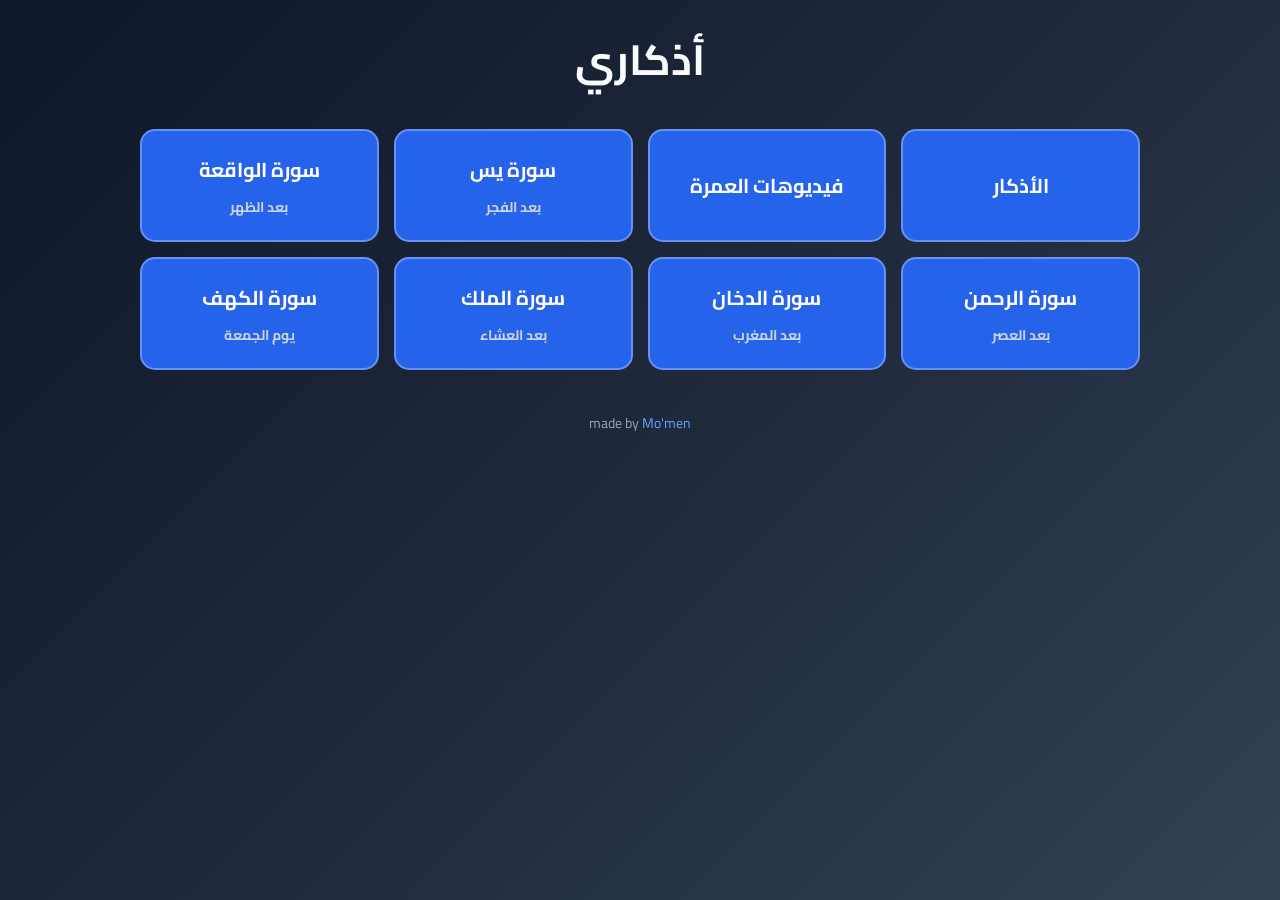
<file: index.html>
<!DOCTYPE html>
<html lang="ar">
<head>
    <meta charset="UTF-8">
    <meta name="viewport" content="width=device-width, initial-scale=1.0">
    <title>أذكاري</title>
    <style>
        @import url('https://fonts.googleapis.com/css2?family=Cairo:wght@200..1000&display=swap');

        *{
            margin: 0;
            padding: 0;
            box-sizing: border-box;
            font-family: "Cairo", sans-serif;
        }

        body{
            min-height: 100vh;
            background: linear-gradient(135deg,#0f172a,#1e293b,#334155);
            color: white;
            padding: 20px;
            direction: rtl;
        }

        h1{
            text-align: center;
            margin-bottom: 30px;
            font-size: 42px;
            font-weight: bold;
            color: #f8fafc;
        }

        /* ===== BUTTONS ===== */
        .btns{
            display: flex;
            flex-wrap: wrap;
            gap: 15px;
            justify-content: center;
            margin: 0 auto;
            max-width: 1000px;
        }

        .btn{
            background: #2563eb;
            border: 2px solid rgba(255,255,255,0.3);
            padding: 20px 30px;
            border-radius: 15px;
            color: white;
            font-size: 20px;
            font-weight: bold;
            cursor: pointer;
            transition: 0.3s;
            flex: 1 1 200px; /* كل زر نفس الحجم */
            text-align: center;
        }

        .btn:hover{
            transform: translateY(-4px);
            background: #1e40af;
        }

        .btn span{
            display: block;
            font-size: 14px;
            color: #cbd5e1;
            margin-top: 6px;
        }

        footer{
            text-align: center;
            margin-top: 40px;
            font-size: 14px;
            color: #94a3b8;
        }

        footer a{
            color: #60a5fa;
            text-decoration: none;
        }

        footer a:hover{
            text-decoration: underline;
        }

        /* ===== RESPONSIVE ===== */
        @media(max-width:768px){
            .btns{
                flex-direction: column; /* يخليهم تحت بعض */
                align-items: stretch;
            }

            .btn{
                flex: 1 1 auto;
                width: 100%;
                font-size: 22px;
                padding: 25px;
            }
        }
    </style>
</head>
<body>
    <h1>أذكاري</h1>
    <section>
        <div class="btns">
            <button class="btn" id="azkar">الأذكار</button>
            <button class="btn" id="videos">فيديوهات العمرة</button>
            <button class="btn" id="yasin">سورة يس <span>بعد الفجر</span></button>
            <button class="btn" id="wakea">سورة الواقعة <span>بعد الظهر</span></button>
            <button class="btn" id="rahman">سورة الرحمن <span>بعد العصر</span></button>
            <button class="btn" id="dukhan">سورة الدخان <span>بعد المغرب</span></button>
            <button class="btn" id="mulk">سورة الملك <span>بعد العشاء</span></button>
            <button class="btn" id="kahf">سورة الكهف <span>يوم الجمعة</span></button>
        </div>
    </section>

    <footer>
        made by <a href="#">Mo'men</a>
    </footer>
    <script src="main.js"></script>
</body>
</html>
</file>
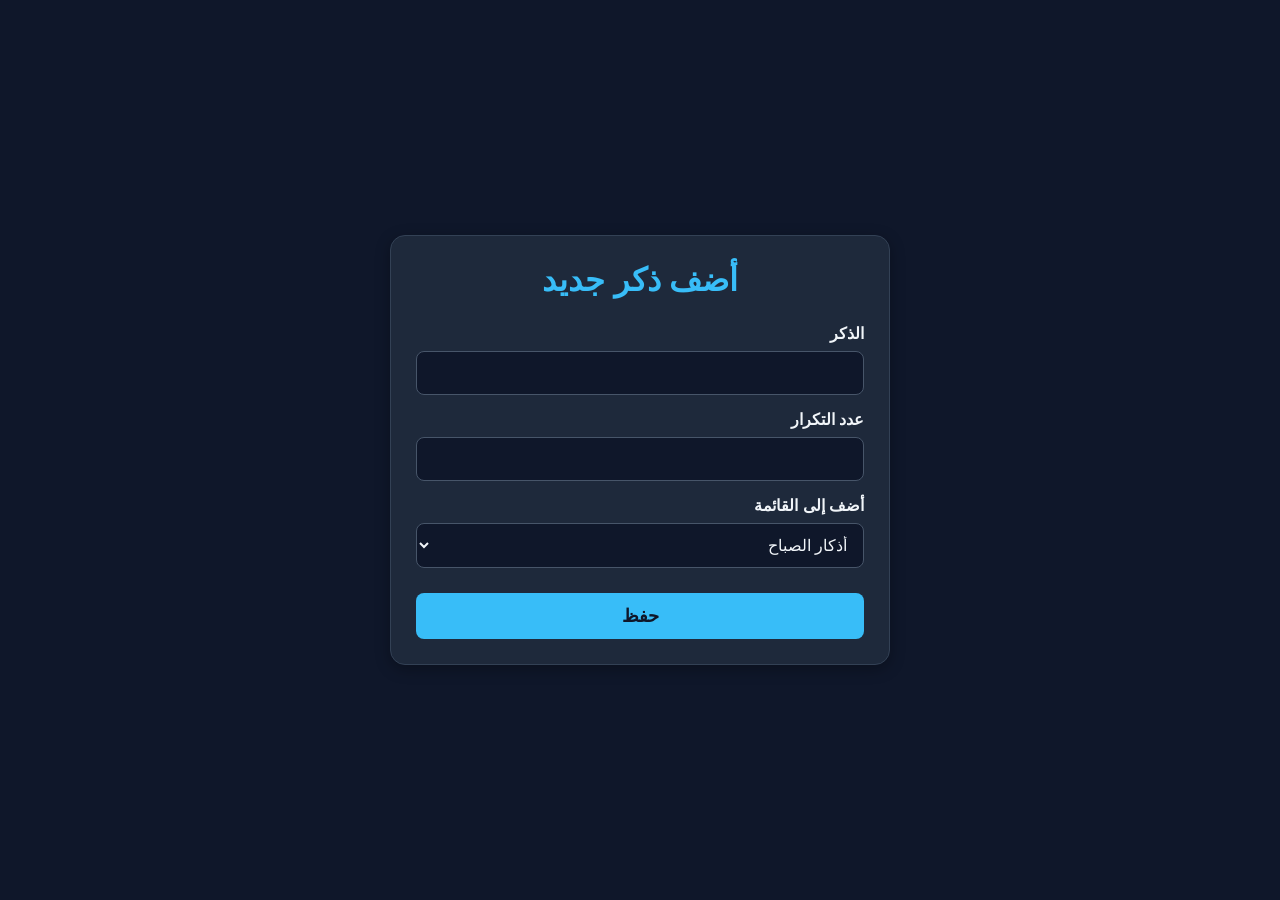
<file: add-zekr.html>
<!DOCTYPE html>
<html lang="ar" dir="rtl">
<head>
    <meta charset="UTF-8">
    <meta name="viewport" content="width=device-width, initial-scale=1.0">
    <title>أضف ذكر</title>

    <style>
        *{
            margin: 0;
            padding: 0;
            box-sizing: border-box;
        }

        body{
            background: #0f172a;
            color: #f1f5f9;
            font-family: Tahoma, Arial, sans-serif;
            min-height: 100vh;
            display: flex;
            justify-content: center;
            align-items: center;
            padding: 20px;
        }

        form{
            width: 100%;
            max-width: 500px;
            background: #1e293b;
            padding: 25px;
            border-radius: 15px;
            border: 1px solid #334155;
            box-shadow: 0 4px 15px rgba(0,0,0,0.3);
        }

        h1{
            text-align: center;
            margin-bottom: 25px;
            color: #38bdf8;
        }

        label{
            display: block;
            margin-bottom: 8px;
            margin-top: 15px;
            font-weight: bold;
        }

        input,
        select{
            width: 100%;
            padding: 12px;
            border: 1px solid #475569;
            border-radius: 8px;
            background: #0f172a;
            color: #f1f5f9;
            font-size: 16px;
        }

        input:focus,
        select:focus{
            outline: none;
            border-color: #38bdf8;
        }

        button{
            width: 100%;
            margin-top: 25px;
            padding: 12px;
            border: none;
            border-radius: 8px;
            background: #38bdf8;
            color: #0f172a;
            font-size: 18px;
            font-weight: bold;
            cursor: pointer;
        }

        button:hover{
            background: #0ea5e9;
        }
    </style>
</head>
<body>

    <form id="save">
        <h1>أضف ذكر جديد</h1>
        <label for="new-zekr">الذكر</label>
        <input type="text" id="new-zekr">

        <label for="repition">عدد التكرار</label>
        <input type="number" id="repition">

        <label for="category">أضف إلى القائمة</label>
        <select id="category">
            <option>أذكار الصباح</option>
            <option>أذكار المساء</option>
            <option>أذكار النوم</option>
            <option>أذكار الاستيقاظ</option>
            <option>أذكار بعد الصلاة</option>
            <option>أدعية الدوام</option>
            <option>أدعية مختارة</option>

        </select>

        <button type="submit" >حفظ</button>
    </form>

    <script>
        let save = document.getElementById('save')
document.getElementById('save').onsubmit = function(e){
    e.preventDefault();
    console.log('submitteddd')

    let newZekr = document.getElementById('new-zekr').value;
    let repition = document.getElementById('repition').value;
    let category = document.getElementById('category').value;

    if(!newZekr || !repition){
        alert("املأ كل الحقول");
        return;
    }

    let zekrBlock = {
        zekr: newZekr,
        repition: repition,
        category: category
    };

    let data = JSON.parse(localStorage.getItem("azkar")) || [];

    data.push(zekrBlock);

    localStorage.setItem("azkar", JSON.stringify(data));

    console.log("saved:", data);
    save.innerHTML += '<p class="alert alert-success">تمت الإضافه بنجاح</p> '

};

    </script>

</body>
</html>
</file>
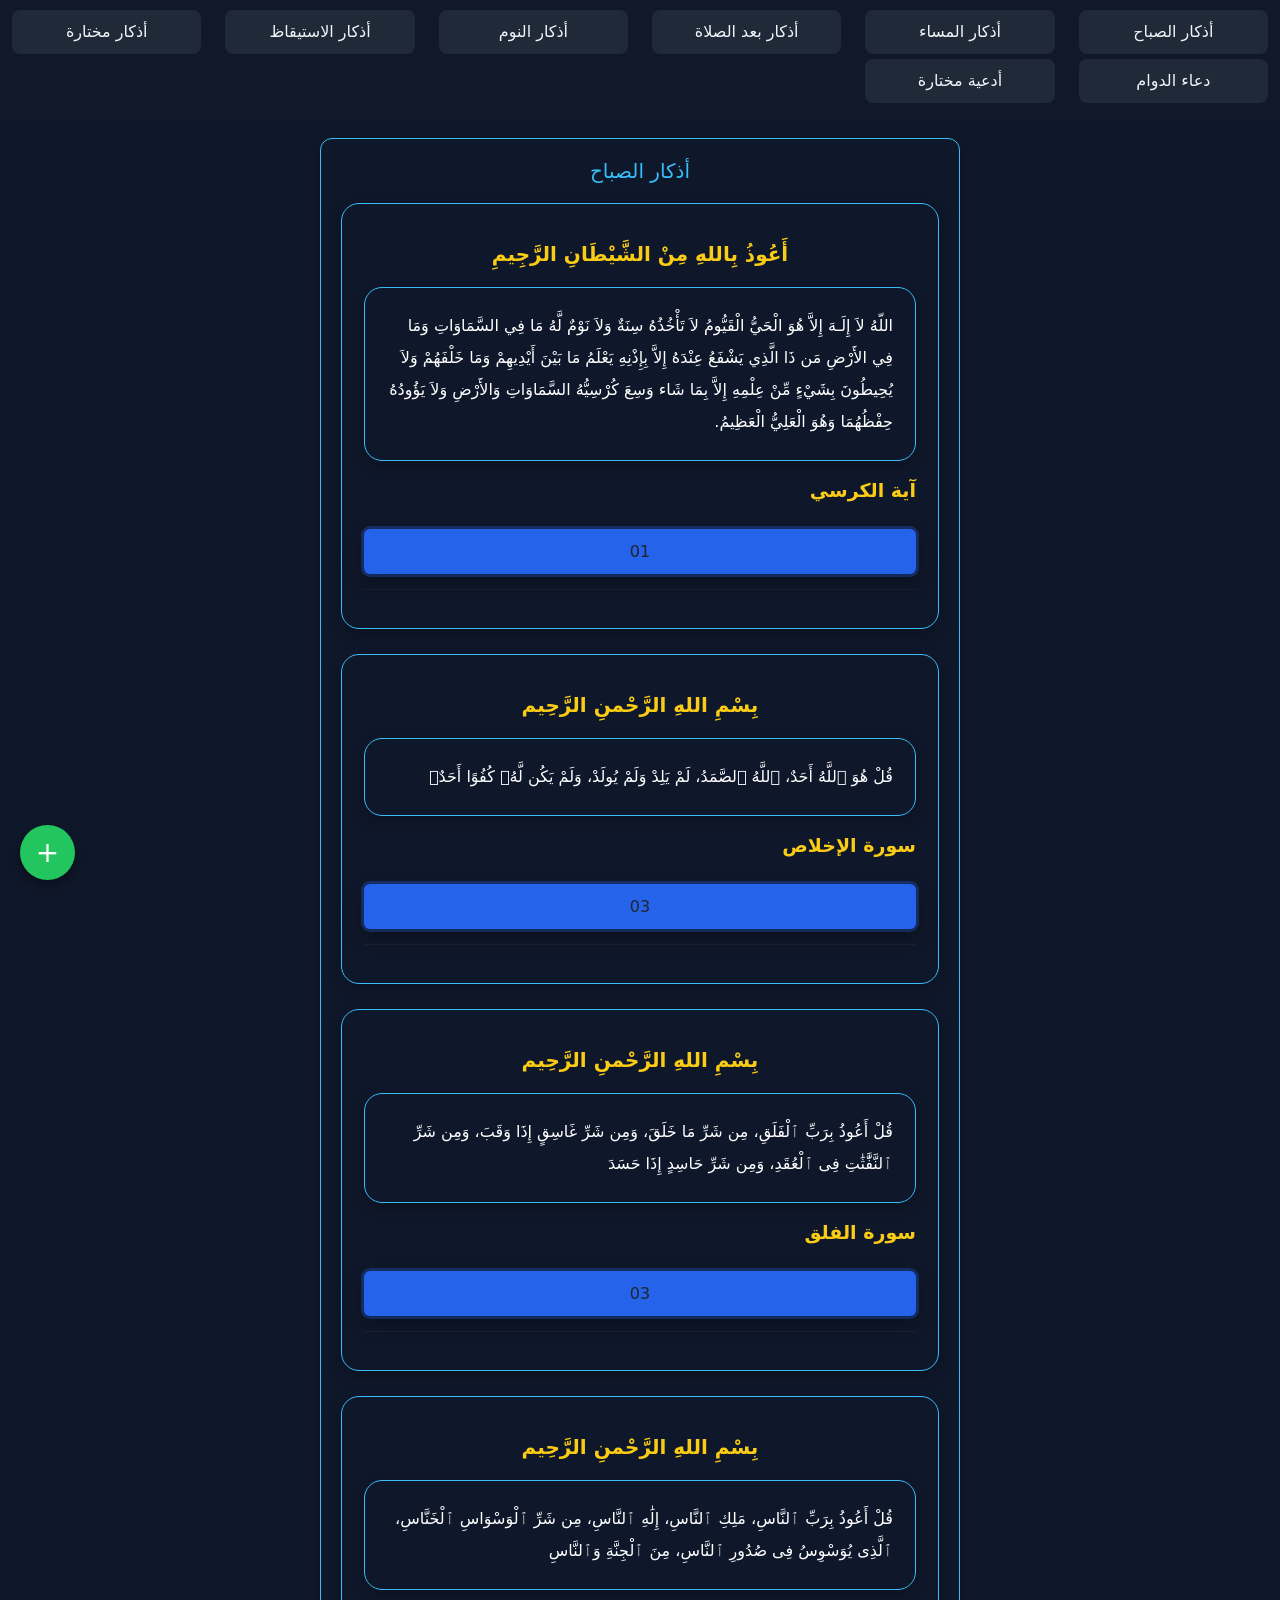
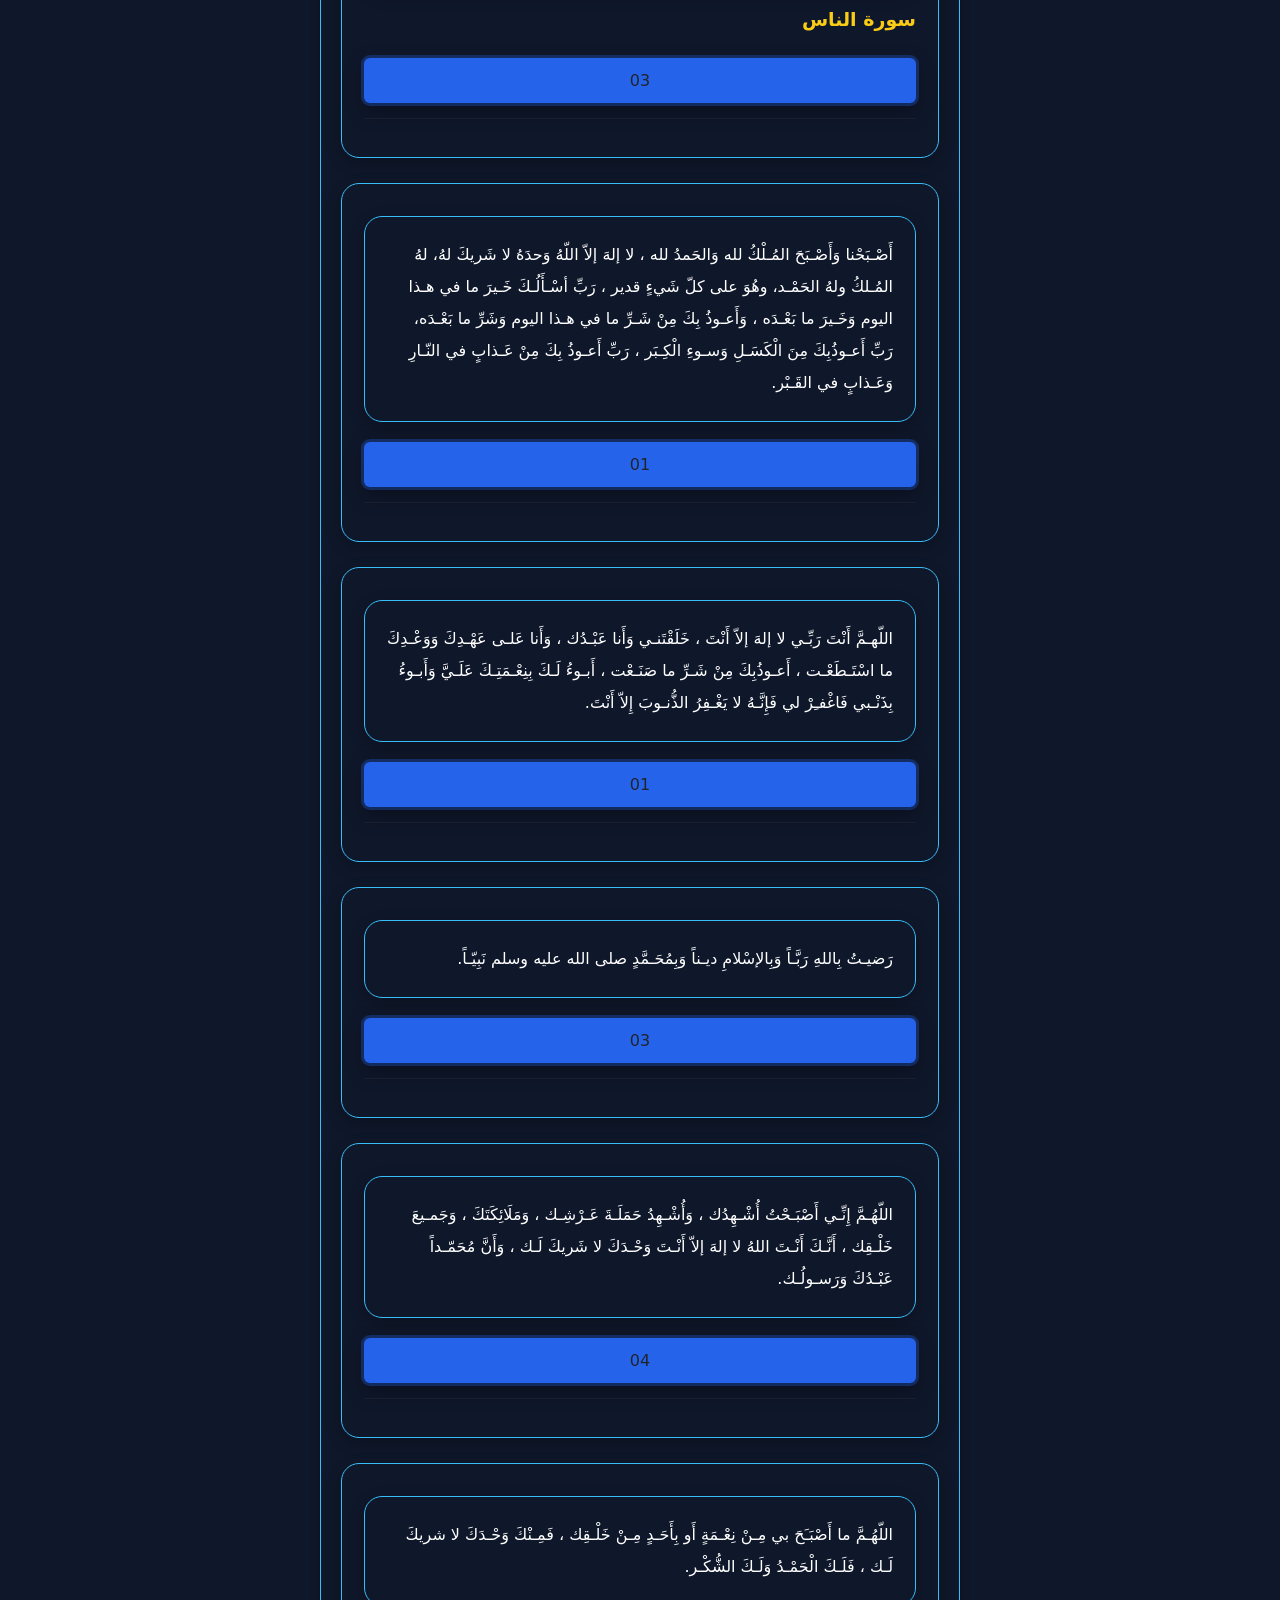
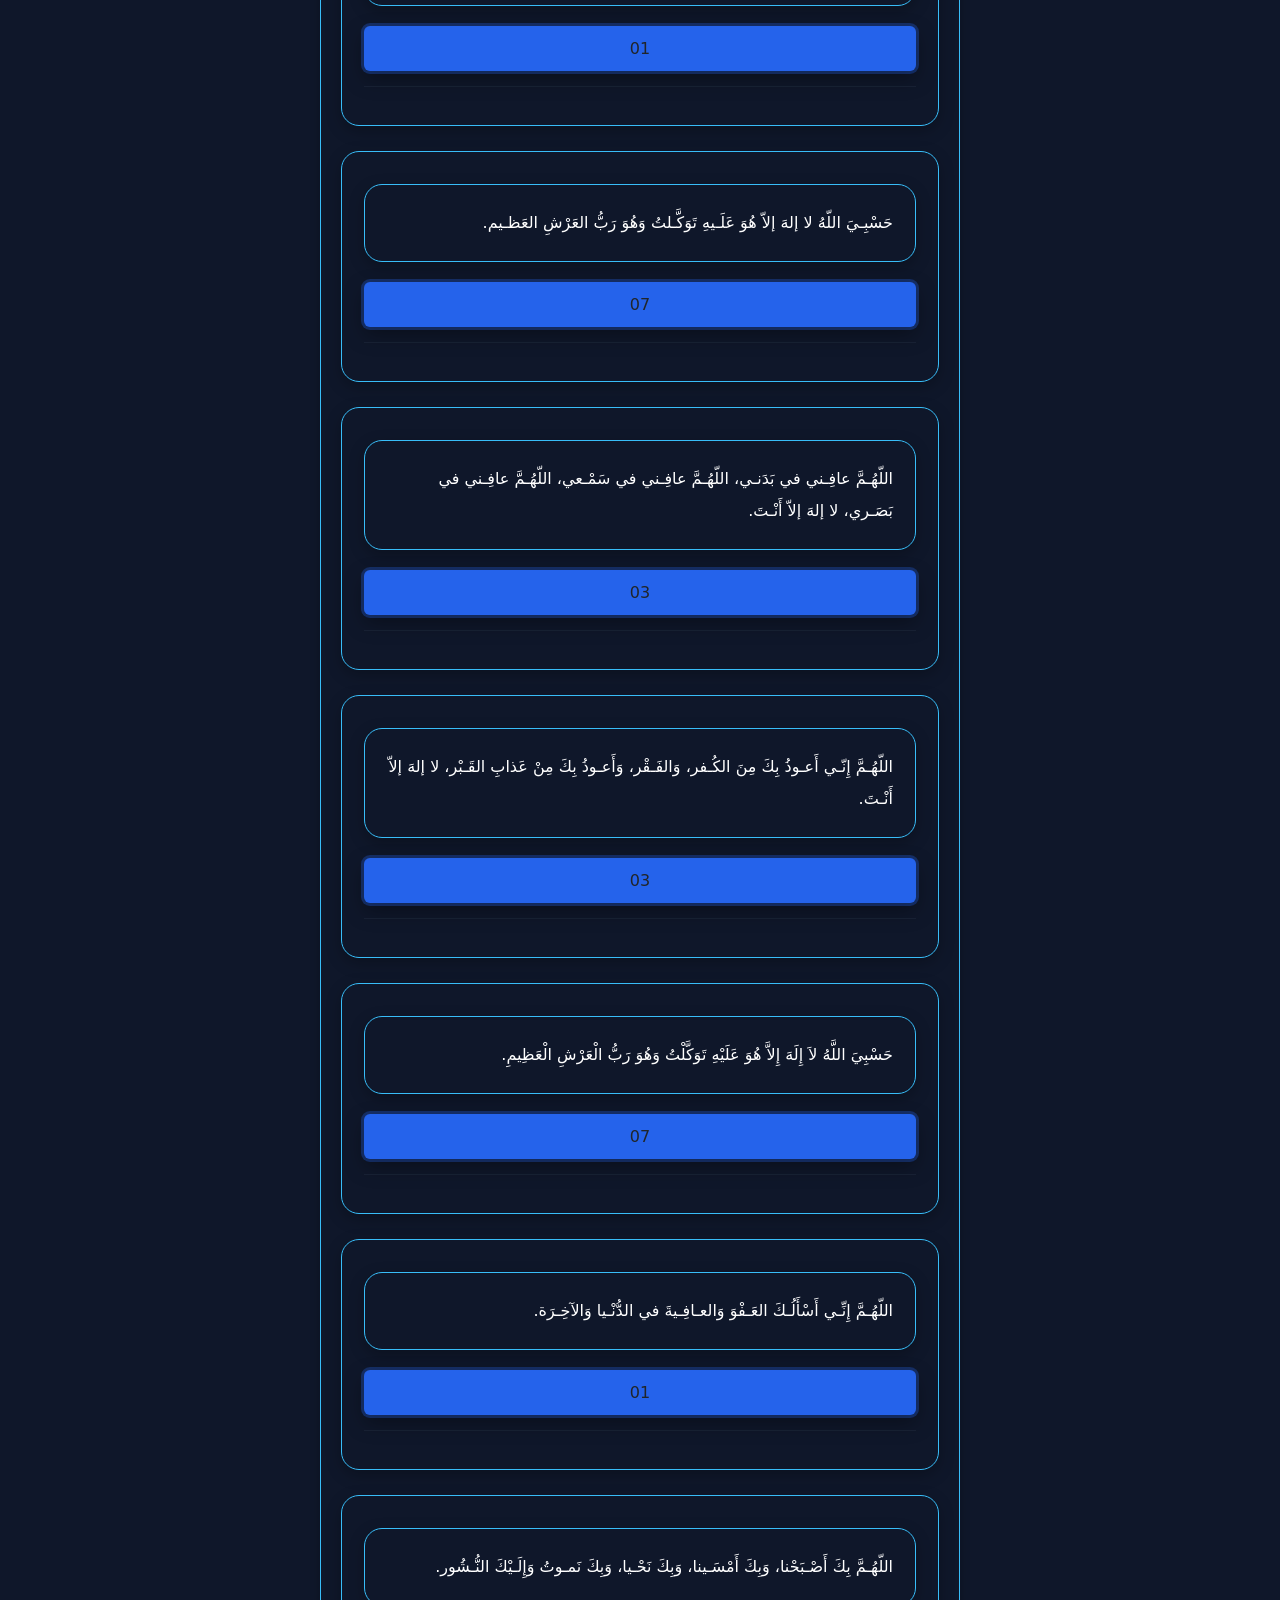
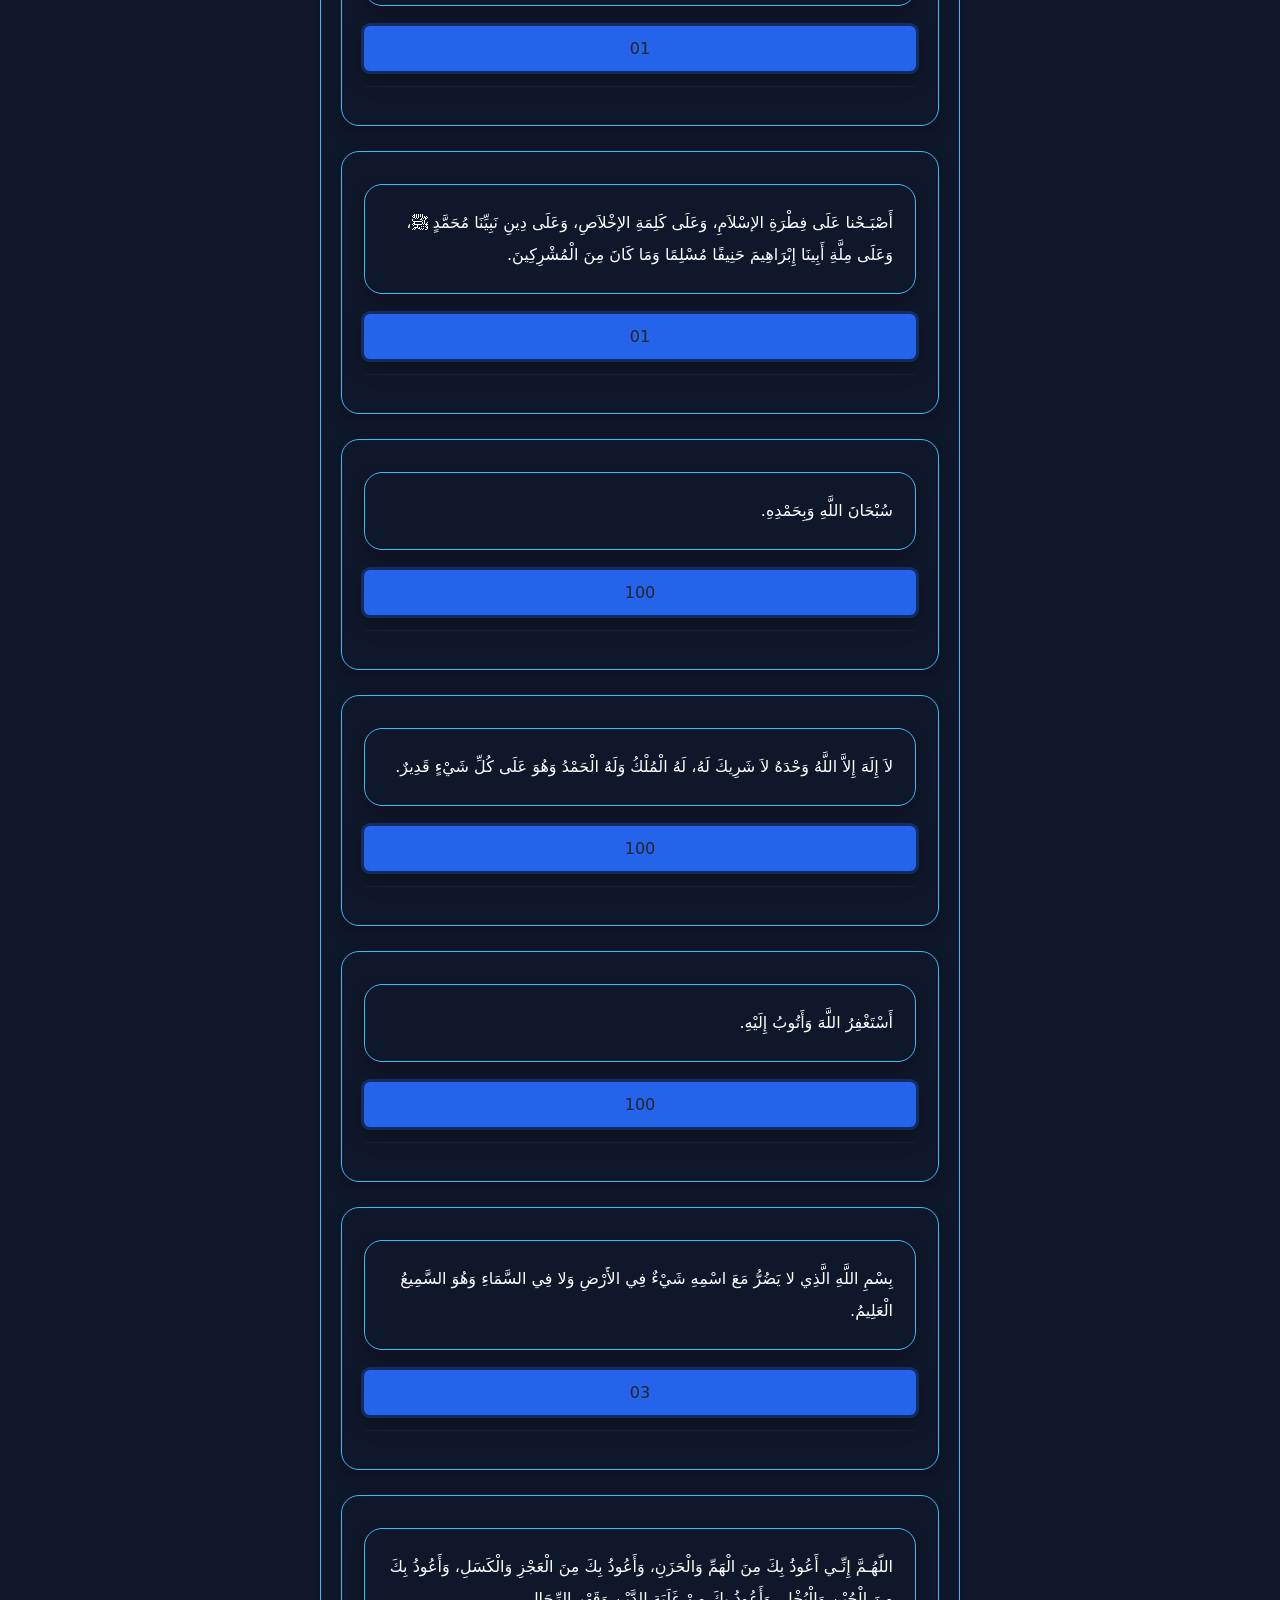
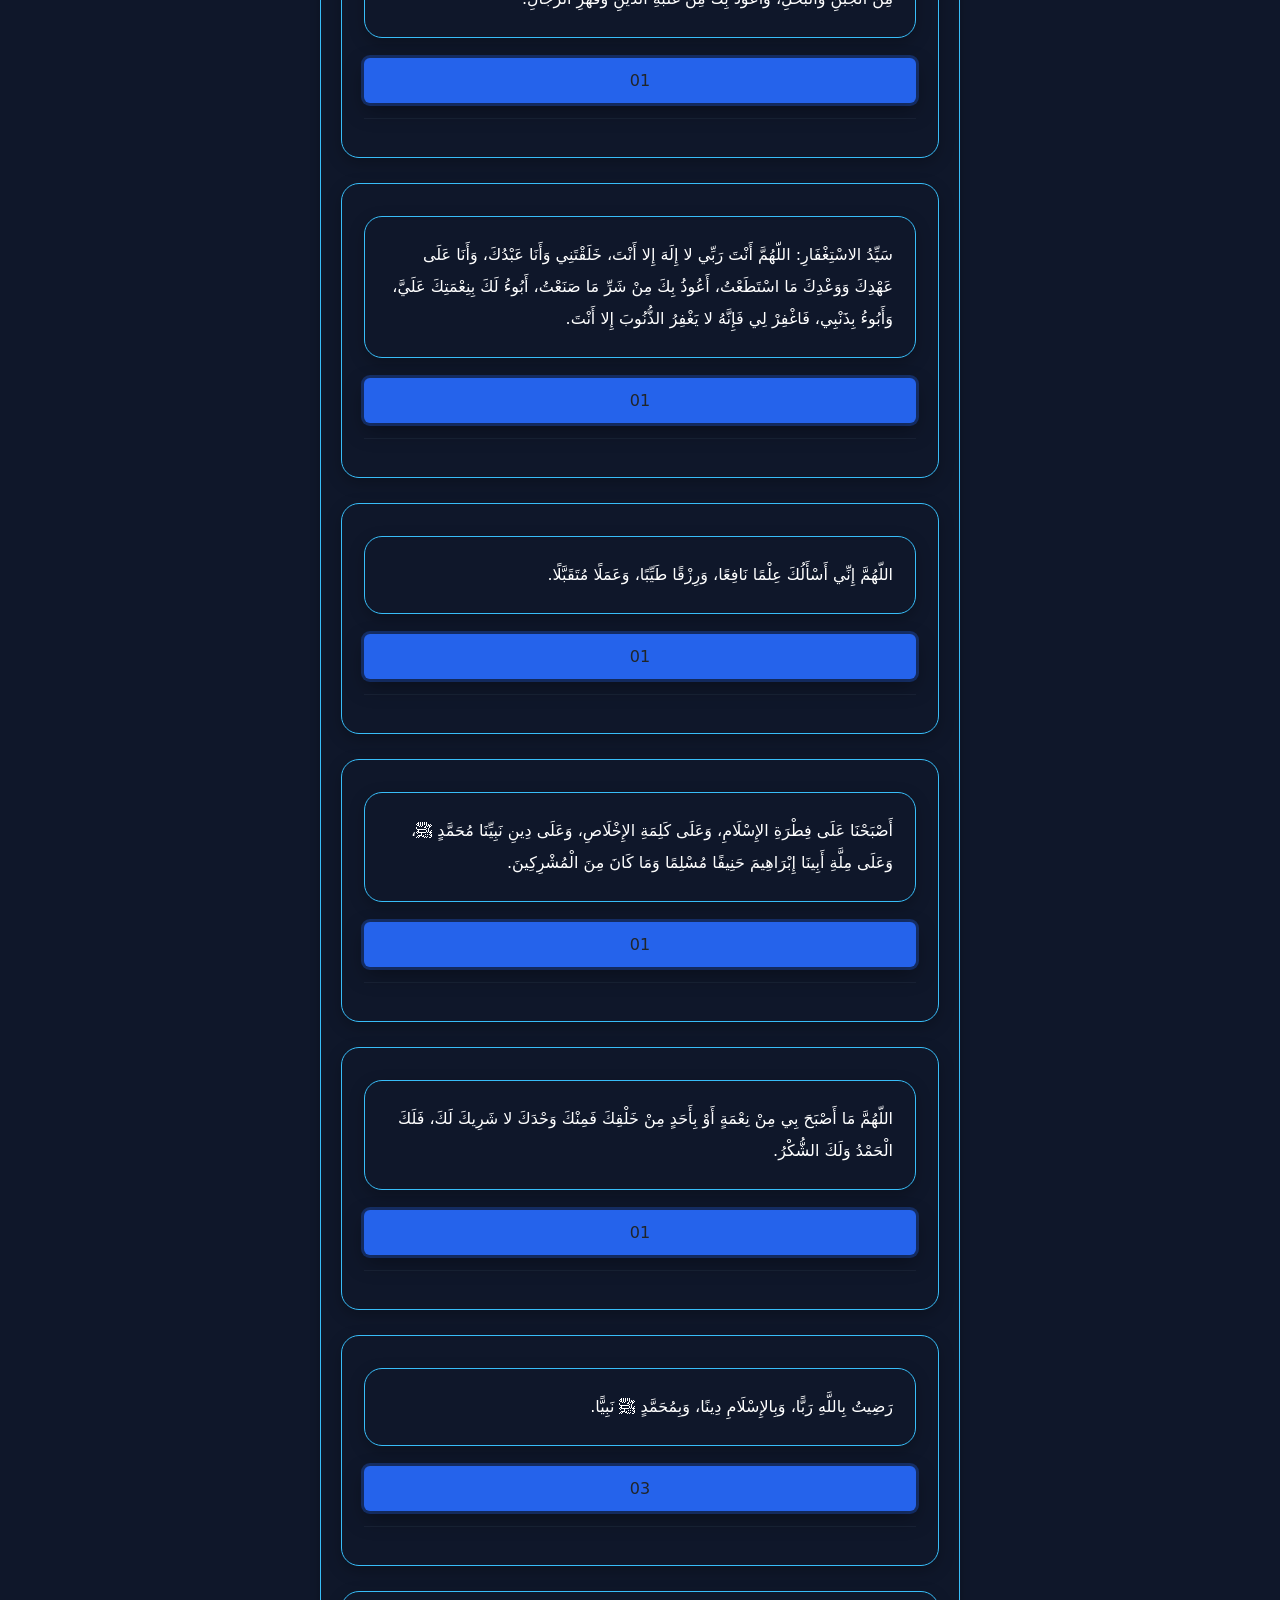
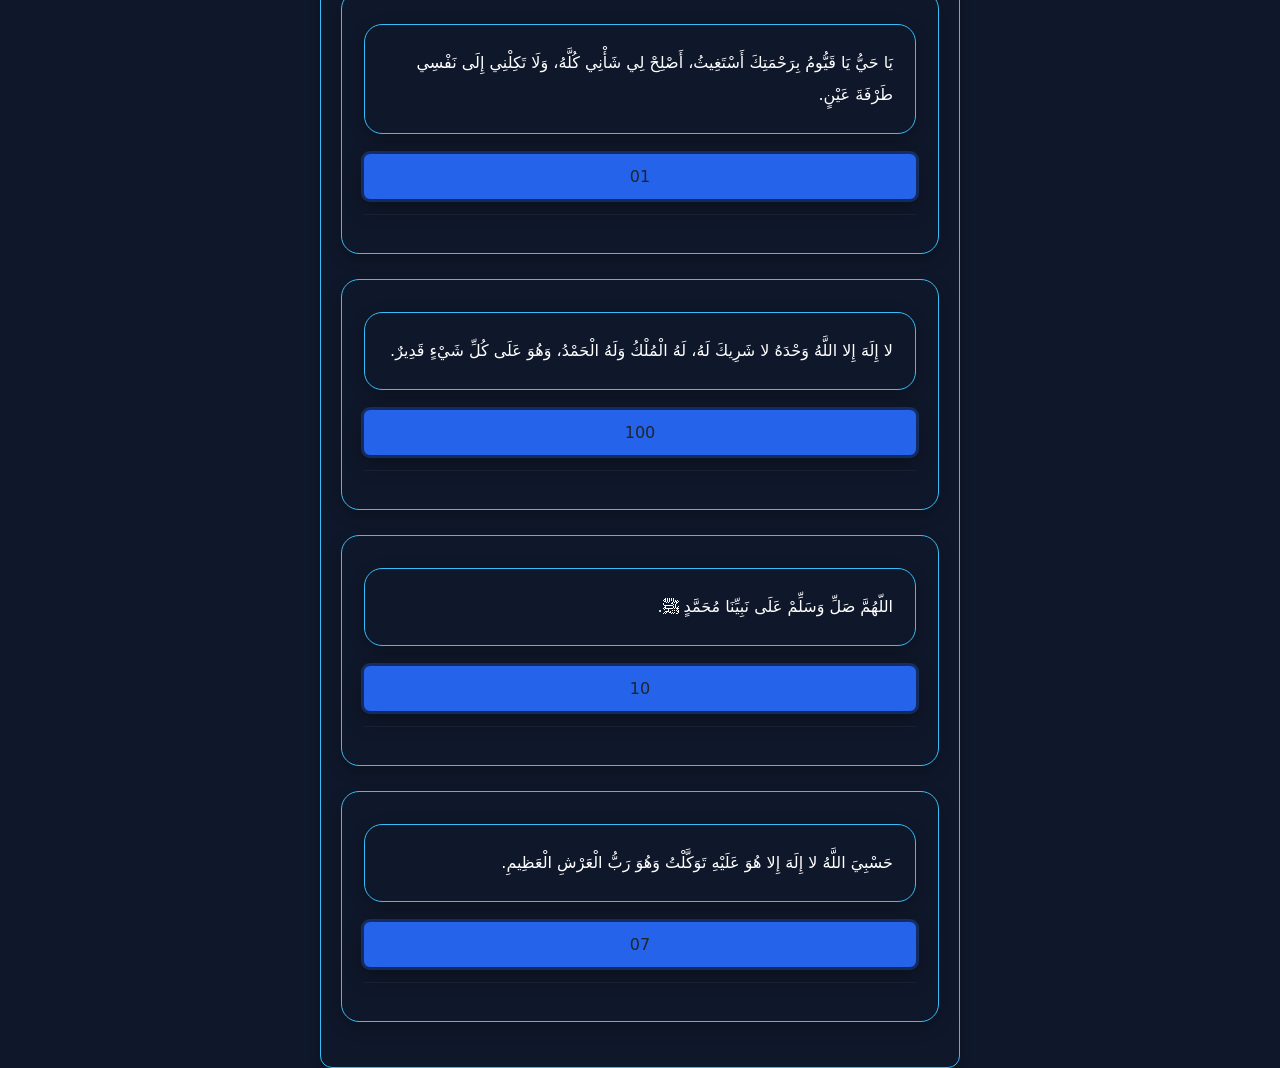
<file: azkar.html>
<!DOCTYPE html>
<html lang="en">
<head>
    <meta charset="UTF-8">
    <meta name="viewport" content="width=device-width, initial-scale=1.0">
    <link rel="stylesheet" href="css/azkar.css">
    <link href="https://cdn.jsdelivr.net/npm/bootstrap@5.3.8/dist/css/bootstrap.min.css" rel="stylesheet" integrity="sha384-sRIl4kxILFvY47J16cr9ZwB07vP4J8+LH7qKQnuqkuIAvNWLzeN8tE5YBujZqJLB" crossorigin="anonymous">
    <title>الأذكار</title>
    <style>
        .actions{
    display: flex;
    justify-content: flex-end;
    margin-top: 10px;
}

.delete-btn{
    background: #ef4444 !important;
    color: white;

    padding: 8px 14px;
    border-radius: 8px;
    cursor: pointer;
    font-size: 14px;

}

.delete-btn:hover{
    background: #dc2626 !important;

}
.delete-btn{
    background:red;
    z-index:9999;
    position:relative;
}
    </style>
</head>
<body>
    <header class="container-fluid">
        <nav>
            <ul class="row">
                <li class="col-6 col-sm-4 col-md-3 col-lg-2" id="morn"><a href="#" >أذكار الصباح</a></li>
                <li class="col-6 col-sm-4 col-md-3 col-lg-2"id="nig" ><a href="#" >أذكار المساء</a></li>
                <li class="col-6 col-sm-4 col-md-3 col-lg-2" id="pray"><a href="#" >أذكار بعد الصلاة</a></li>
                <li class="col-6 col-sm-4 col-md-3 col-lg-2"  id="slp"><a href="#">أذكار  النوم</a></li>
                <li class="col-6 col-sm-4 col-md-3 col-lg-2" id="wkup"><a href="#" >أذكار الاستيقاظ</a></li>
                <li class="col-6 col-sm-4 col-md-3 col-lg-2" id="choosed"><a href="#" >أذكار مختارة</a></li>
                <li class="col-6 col-sm-4 col-md-3 col-lg-2" id="work"><a href="#" >دعاء الدوام</a></li>
                <li class="col-6 col-sm-4 col-md-3 col-lg-2" id="doaaC"><a href="#" >أدعية مختارة</a></li>
            </ul>
        </nav>
    </header>
<!-- <section class="add-section" id="add-section">
  <h2 class="add">أضف ذكر</h2>
  
  <input type="text" class="zekr-name" id="inp1" placeholder="أدخل الذكر">
  <input type="text" class="zekr-num" id="inp2" placeholder="أدخل عدد تكرار الذكر">

  <button class="add-form" id="btn2">أضف الذكر</button>
  <button id="close-form">أغلق</button>
</section> -->

<section id="mor" class="azkar col-12 col-sm-10 col-md-8 col-lg-6">

<h2>أذكار الصباح</h2>

<!-- 1 -->
<div class="zekr">
    <div class="txt">

        <div class="besm">
            <span>أَعُوذُ بِاللهِ مِنْ الشَّيْطَانِ الرَّجِيمِ</span>
        </div>

        <p class="zekr">
            اللّهُ لاَ إِلَـهَ إِلاَّ هُوَ الْحَيُّ الْقَيُّومُ لاَ تَأْخُذُهُ سِنَةٌ وَلاَ نَوْمٌ لَّهُ مَا فِي السَّمَاوَاتِ وَمَا فِي الأَرْضِ مَن ذَا الَّذِي يَشْفَعُ عِنْدَهُ إِلاَّ بِإِذْنِهِ يَعْلَمُ مَا بَيْنَ أَيْدِيهِمْ وَمَا خَلْفَهُمْ وَلاَ يُحِيطُونَ بِشَيْءٍ مِّنْ عِلْمِهِ إِلاَّ بِمَا شَاء وَسِعَ كُرْسِيُّهُ السَّمَاوَاتِ وَالأَرْضِ وَلاَ يَؤُودُهُ حِفْظُهُمَا وَهُوَ الْعَلِيُّ الْعَظِيمُ.
        </p>

        <p class="name">
            آية الكرسي
        </p>

    </div>

    <div class="btns">
        <button class="btn">01</button>
    </div>

    <hr>
</div>

<!-- 2 -->
<div class="zekr">
    <div class="txt">

        <div class="besm">
            <span>بِسْمِ اللهِ الرَّحْمنِ الرَّحِيم</span>
        </div>

        <p class="zekr">
            قُلْ هُوَ ٱللَّهُ أَحَدٌ، ٱللَّهُ ٱلصَّمَدُ، لَمْ يَلِدْ وَلَمْ يُولَدْ، وَلَمْ يَكُن لَّهُۥ كُفُوًا أَحَدٌۢ
        </p>

        <p class="name">
            سورة الإخلاص
        </p>

    </div>

    <div class="btns">
        <button class="btn">03</button>
    </div>

    <hr>
</div>

<!-- 3 -->
<div class ="zekr">
    <div class="txt">

        <div class="besm">
            <span>بِسْمِ اللهِ الرَّحْمنِ الرَّحِيم</span>
        </div>

        <p class="zekr">
            قُلْ أَعُوذُ بِرَبِّ ٱلْفَلَقِ، مِن شَرِّ مَا خَلَقَ، وَمِن شَرِّ غَاسِقٍ إِذَا وَقَبَ، وَمِن شَرِّ ٱلنَّفَّٰثَٰتِ فِى ٱلْعُقَدِ، وَمِن شَرِّ حَاسِدٍ إِذَا حَسَدَ
        </p>

        <p class="name">
            سورة الفلق
        </p>

    </div>

    <div class="btns">
        <button class="btn">03</button>
    </div>

    <hr>
</div>

<!-- 4 -->
<div class="zekr">
    <div class="txt">

        <div class="besm">
            <span>بِسْمِ اللهِ الرَّحْمنِ الرَّحِيم</span>
        </div>

        <p class="zekr">
            قُلْ أَعُوذُ بِرَبِّ ٱلنَّاسِ، مَلِكِ ٱلنَّاسِ، إِلَٰهِ ٱلنَّاسِ، مِن شَرِّ ٱلْوَسْوَاسِ ٱلْخَنَّاسِ، ٱلَّذِى يُوَسْوِسُ فِى صُدُورِ ٱلنَّاسِ، مِنَ ٱلْجِنَّةِ وَٱلنَّاسِ
        </p>

        <p class="name">
            سورة الناس
        </p>

    </div>

    <div class="btns">
        <button class="btn">03</button>
    </div>

    <hr>
</div>

<!-- 5 -->
<div class="zekr">
    <div class="txt">
        <p class="zekr">
            أَصْـبَحْنا وَأَصْـبَحَ المُـلْكُ لله وَالحَمدُ لله ، لا إلهَ إلاّ اللّهُ وَحدَهُ لا شَريكَ لهُ، لهُ المُـلكُ ولهُ الحَمْـد، وهُوَ على كلّ شَيءٍ قدير ، رَبِّ أسْـأَلُـكَ خَـيرَ ما في هـذا اليوم وَخَـيرَ ما بَعْـدَه ، وَأَعـوذُ بِكَ مِنْ شَـرِّ ما في هـذا اليوم وَشَرِّ ما بَعْـدَه، رَبِّ أَعـوذُبِكَ مِنَ الْكَسَـلِ وَسـوءِ الْكِـبَر ، رَبِّ أَعـوذُ بِكَ مِنْ عَـذابٍ في النّـارِ وَعَـذابٍ في القَـبْر.
        </p>
    </div>

    <div class="btns">
        <button class="btn">01</button>
    </div>

    <hr>
</div>

<!-- 6 -->
<div class="zekr">
    <div class="txt">
        <p class="zekr">
            اللّهـمَّ أَنْتَ رَبِّـي لا إلهَ إلاّ أَنْتَ ، خَلَقْتَنـي وَأَنا عَبْـدُك ، وَأَنا عَلـى عَهْـدِكَ وَوَعْـدِكَ ما اسْتَـطَعْـت ، أَعـوذُبِكَ مِنْ شَـرِّ ما صَنَـعْت ، أَبـوءُ لَـكَ بِنِعْـمَتِـكَ عَلَـيَّ وَأَبـوءُ بِذَنْـبي فَاغْفـِرْ لي فَإِنَّـهُ لا يَغْـفِرُ الذُّنـوبَ إِلاّ أَنْتَ.
        </p>
    </div>

    <div class="btns">
        <button class="btn">01</button>
    </div>

    <hr>
</div>

<!-- 7 -->
<div class="zekr">
    <div class="txt">
        <p class="zekr">
            رَضيـتُ بِاللهِ رَبَّـاً وَبِالإسْلامِ ديـناً وَبِمُحَـمَّدٍ صلى الله عليه وسلم نَبِيّـاً.
        </p>
    </div>

    <div class="btns">
        <button class="btn">03</button>
    </div>

    <hr>
</div>

<!-- 8 -->
<div class="zekr">
    <div class="txt">
        <p class="zekr">
            اللّهُـمَّ إِنِّـي أَصْبَـحْتُ أُشْـهِدُك ، وَأُشْـهِدُ حَمَلَـةَ عَـرْشِـك ، وَمَلَائِكَتَكَ ، وَجَمـيعَ خَلْـقِك ، أَنَّـكَ أَنْـتَ اللهُ لا إلهَ إلاّ أَنْـتَ وَحْـدَكَ لا شَريكَ لَـك ، وَأَنَّ مُحَمّـداً عَبْـدُكَ وَرَسـولُـك.
        </p>
    </div>

    <div class="btns">
        <button class="btn">04</button>
    </div>

    <hr>
</div>

<!-- 9 -->
<div class="zekr">
    <div class="txt">
        <p class="zekr">
            اللّهُـمَّ ما أَصْبَـَحَ بي مِـنْ نِعْـمَةٍ أَو بِأَحَـدٍ مِـنْ خَلْـقِك ، فَمِـنْكَ وَحْـدَكَ لا شريكَ لَـك ، فَلَـكَ الْحَمْـدُ وَلَـكَ الشُّكْـر.
        </p>
    </div>

    <div class="btns">
        <button class="btn">01</button>
    </div>

    <hr>
</div>

<!-- 10 -->
<div class="zekr">
    <div class="txt">
        <p class="zekr">
            حَسْبِـيَ اللّهُ لا إلهَ إلاّ هُوَ عَلَـيهِ تَوَكَّـلتُ وَهُوَ رَبُّ العَرْشِ العَظـيم.
        </p>
    </div>

    <div class="btns">
        <button class="btn">07</button>
    </div>

    <hr>
</div>
<!-- 11 -->
<div class="zekr">
    <div class="txt">
        <p class="zekr">
            اللّهُـمَّ عافِـني في بَدَنـي، اللّهُـمَّ عافِـني في سَمْـعي، اللّهُـمَّ عافِـني في بَصَـري، لا إلهَ إلاّ أَنْـتَ.
        </p>
    </div>

    <div class="btns">
        <button class="btn">03</button>
    </div>

    <hr>
</div>

<!-- 12 -->
<div class="zekr">
    <div class="txt">
        <p class="zekr">
            اللّهُـمَّ إِنّـي أَعـوذُ بِكَ مِنَ الكُـفر، وَالفَـقْر، وَأَعـوذُ بِكَ مِنْ عَذابِ القَـبْر، لا إلهَ إلاّ أَنْـتَ.
        </p>
    </div>

    <div class="btns">
        <button class="btn">03</button>
    </div>

    <hr>
</div>

<!-- 13 -->
<div class="zekr">
    <div class="txt">
        <p class="zekr">
            حَسْبِيَ اللَّهُ لاَ إِلَهَ إِلاَّ هُوَ عَلَيْهِ تَوَكَّلْتُ وَهُوَ رَبُّ الْعَرْشِ الْعَظِيمِ.
        </p>
    </div>

    <div class="btns">
        <button class="btn">07</button>
    </div>

    <hr>
</div>

<!-- 14 -->
<div class="zekr">
    <div class="txt">
        <p class="zekr">
            اللّهُـمَّ إِنِّـي أَسْأَلُـكَ العَـفْوَ وَالعـافِـيةَ في الدُّنْـيا وَالآخِـرَة.
        </p>
    </div>

    <div class="btns">
        <button class="btn">01</button>
    </div>

    <hr>
</div>

<!-- 15 -->
<div class="zekr">
    <div class="txt">
        <p class="zekr">
            اللّهُـمَّ بِكَ أَصْـبَحْنا، وَبِكَ أَمْسَـينا، وَبِكَ نَحْـيا، وَبِكَ نَمـوتُ وَإِلَـيْكَ النُّـشُور.
        </p>
    </div>

    <div class="btns">
        <button class="btn">01</button>
    </div>

    <hr>
</div>

<!-- 16 -->
<div class="zekr">
    <div class="txt">
        <p class="zekr">
            أَصْبَـحْنا عَلَى فِطْرَةِ الإسْلاَمِ، وَعَلَى كَلِمَةِ الإخْلاَصِ، وَعَلَى دِينِ نَبِيِّنَا مُحَمَّدٍ ﷺ، وَعَلَى مِلَّةِ أَبِينَا إِبْرَاهِيمَ حَنِيفًا مُسْلِمًا وَمَا كَانَ مِنَ الْمُشْرِكِينَ.
        </p>
    </div>

    <div class="btns">
        <button class="btn">01</button>
    </div>

    <hr>
</div>

<!-- 17 -->
<div class="zekr">
    <div class="txt">
        <p class="zekr">
            سُبْحَانَ اللَّهِ وَبِحَمْدِهِ.
        </p>
    </div>

    <div class="btns">
        <button class="btn">100</button>
    </div>

    <hr>
</div>

<!-- 18 -->
<div class="zekr">
    <div class="txt">
        <p class="zekr">
            لاَ إِلَهَ إِلاَّ اللَّهُ وَحْدَهُ لاَ شَرِيكَ لَهُ، لَهُ الْمُلْكُ وَلَهُ الْحَمْدُ وَهُوَ عَلَى كُلِّ شَيْءٍ قَدِيرٌ.
        </p>
    </div>

    <div class="btns">
        <button class="btn">100</button>
    </div>

    <hr>
</div>

<!-- 19 -->
<div class="zekr">
    <div class="txt">
        <p class="zekr">
            أَسْتَغْفِرُ اللَّهَ وَأَتُوبُ إِلَيْهِ.
        </p>
    </div>

    <div class="btns">
        <button class="btn">100</button>
    </div>

    <hr>
</div>

<!-- 20 -->
<div class="zekr">
    <div class="txt">
        <p class="zekr">
            بِسْمِ اللَّهِ الَّذِي لا يَضُرُّ مَعَ اسْمِهِ شَيْءٌ فِي الأَرْضِ وَلا فِي السَّمَاءِ وَهُوَ السَّمِيعُ الْعَلِيمُ.
        </p>
    </div>

    <div class="btns">
        <button class="btn">03</button>
    </div>

    <hr>
</div>

<!-- 21 -->
<div class="zekr">
    <div class="txt">
        <p class="zekr">
            اللّهُـمَّ إِنِّـي أَعُوذُ بِكَ مِنَ الْهَمِّ وَالْحَزَنِ، وَأَعُوذُ بِكَ مِنَ الْعَجْزِ وَالْكَسَلِ، وَأَعُوذُ بِكَ مِنَ الْجُبْنِ وَالْبُخْلِ، وَأَعُوذُ بِكَ مِنْ غَلَبَةِ الدَّيْنِ وَقَهْرِ الرِّجَالِ.
        </p>
    </div>

    <div class="btns">
        <button class="btn">01</button>
    </div>

    <hr>
</div>
<!-- 27 -->
<div class="zekr">
    <div class="txt">
        <p class="zekr">
            سَيِّدُ الاسْتِغْفَارِ: اللّهُمَّ أَنْتَ رَبِّي لا إِلَهَ إِلا أَنْتَ، خَلَقْتَنِي وَأَنَا عَبْدُكَ، وَأَنَا عَلَى عَهْدِكَ وَوَعْدِكَ مَا اسْتَطَعْتُ، أَعُوذُ بِكَ مِنْ شَرِّ مَا صَنَعْتُ، أَبُوءُ لَكَ بِنِعْمَتِكَ عَلَيَّ، وَأَبُوءُ بِذَنْبِي، فَاغْفِرْ لِي فَإِنَّهُ لا يَغْفِرُ الذُّنُوبَ إِلا أَنْتَ.
        </p>
    </div>
    <div class="btns">
        <button class="btn">01</button>
    </div>
    <hr>
</div>

<!-- 28 -->
<div class="zekr">
    <div class="txt">
        <p class="zekr">
            اللّهُمَّ إِنِّي أَسْأَلُكَ عِلْمًا نَافِعًا، وَرِزْقًا طَيِّبًا، وَعَمَلًا مُتَقَبَّلًا.
        </p>
    </div>
    <div class="btns">
        <button class="btn">01</button>
    </div>
    <hr>
</div>

<!-- 29 -->
<div class="zekr">
    <div class="txt">
        <p class="zekr">
            أَصْبَحْنَا عَلَى فِطْرَةِ الإِسْلَامِ، وَعَلَى كَلِمَةِ الإِخْلَاصِ، وَعَلَى دِينِ نَبِيِّنَا مُحَمَّدٍ ﷺ، وَعَلَى مِلَّةِ أَبِينَا إِبْرَاهِيمَ حَنِيفًا مُسْلِمًا وَمَا كَانَ مِنَ الْمُشْرِكِينَ.
        </p>
    </div>
    <div class="btns">
        <button class="btn">01</button>
    </div>
    <hr>
</div>

<!-- 30 -->
<div class="zekr">
    <div class="txt">
        <p class="zekr">
            اللّهُمَّ مَا أَصْبَحَ بِي مِنْ نِعْمَةٍ أَوْ بِأَحَدٍ مِنْ خَلْقِكَ فَمِنْكَ وَحْدَكَ لا شَرِيكَ لَكَ، فَلَكَ الْحَمْدُ وَلَكَ الشُّكْرُ.
        </p>
    </div>
    <div class="btns">
        <button class="btn">01</button>
    </div>
    <hr>
</div>

<!-- 31 -->
<div class="zekr">
    <div class="txt">
        <p class="zekr">
            رَضِيتُ بِاللَّهِ رَبًّا، وَبِالإِسْلَامِ دِينًا، وَبِمُحَمَّدٍ ﷺ نَبِيًّا.
        </p>
    </div>
    <div class="btns">
        <button class="btn">03</button>
    </div>
    <hr>
</div>

<!-- 32 -->
<div class="zekr">
    <div class="txt">
        <p class="zekr">
            يَا حَيُّ يَا قَيُّومُ بِرَحْمَتِكَ أَسْتَغِيثُ، أَصْلِحْ لِي شَأْنِي كُلَّهُ، وَلَا تَكِلْنِي إِلَى نَفْسِي طَرْفَةَ عَيْنٍ.
        </p>
    </div>
    <div class="btns">
        <button class="btn">01</button>
    </div>
    <hr>
</div>




<!-- 35 -->
<div class="zekr">
    <div class="txt">
        <p class="zekr">
            لا إِلَهَ إِلا اللَّهُ وَحْدَهُ لا شَرِيكَ لَهُ، لَهُ الْمُلْكُ وَلَهُ الْحَمْدُ، وَهُوَ عَلَى كُلِّ شَيْءٍ قَدِيرٌ.
        </p>
    </div>
    <div class="btns">
        <button class="btn">100</button>
    </div>
    <hr>
</div>

<!-- 36 -->
<div class="zekr">
    <div class="txt">
        <p class="zekr">
            اللّهُمَّ صَلِّ وَسَلِّمْ عَلَى نَبِيِّنَا مُحَمَّدٍ ﷺ.
        </p>
    </div>
    <div class="btns">
        <button class="btn">10</button>
    </div>
    <hr>
</div>

<!-- 37 -->
<div class="zekr">
    <div class="txt">
        <p class="zekr">
            حَسْبِيَ اللَّهُ لا إِلَهَ إِلا هُوَ عَلَيْهِ تَوَكَّلْتُ وَهُوَ رَبُّ الْعَرْشِ الْعَظِيمِ.
        </p>
    </div>
    <div class="btns">
        <button class="btn">07</button>
    </div>
    <hr>
</div>


</section>



    <!--  -->
<section id="night" class="azkar col-12 col-sm-10 col-md-8 col-lg-6">

<h2>أذكار المساء</h2>

<!-- 1 -->
<div class="zekr">
    <div class="txt">
                <div class="besm">
            <span>أَعُوذُ بِاللهِ مِنْ الشَّيْطَانِ الرَّجِيمِ</span>
        </div>
        <p class="zekr">
            
            اللَّهُ لَا إِلَٰهَ إِلَّا هُوَ الْحَيُّ الْقَيُّومُ ۚ لَا تَأْخُذُهُ سِنَةٌ وَلَا نَوْمٌ ۚ لَّهُ مَا فِي السَّمَاوَاتِ وَمَا فِي الْأَرْضِ ۗ مَن ذَا الَّذِي يَشْفَعُ عِندَهُ إِلَّا بِإِذْنِهِ ۚ يَعْلَمُ مَا بَيْنَ أَيْدِيهِمْ وَمَا خَلْفَهُمْ ۖ وَلَا يُحِيطُونَ بِشَيْءٍ مِّنْ عِلْمِهِ إِلَّا بِمَا شَاءَ ۚ وَسِعَ كُرْسِيُّهُ السَّمَاوَاتِ وَالْأَرْضَ ۖ وَلَا يَئُودُهُ حِفْظُهُمَا ۚ وَهُوَ الْعَلِيُّ الْعَظِيمُ. [البقرة - 255]
        </p>
        <p class="fadl">
            من قالها حين يمسي أجير من الجن حتى يصبح.
        </p>
    </div>
    <div class="btns">
        <button class="btn">1</button>
    </div>
    <hr>
</div>

<!-- 2 -->
<div class="zekr">
    <div class="txt">
        <div class="besm">
            <span>أَعُوذُ بِاللهِ مِنْ الشَّيْطَانِ الرَّجِيمِ</span>
        </div>
        <p class="zekr">
            آمَنَ الرَّسُولُ بِمَا أُنزِلَ إِلَيْهِ مِن رَّبِّهِ وَالْمُؤْمِنُونَ ۚ كُلٌّ آمَنَ بِاللَّهِ وَمَلَائِكَتِهِ وَكُتُبِهِ وَرُسُلِهِ لَا نُفَرِّقُ بَيْنَ أَحَدٍ مِّن رُّسُلِهِ ۚ وَقَالُوا سَمِعْنَا وَأَطَعْنَا ۖ غُفْرَانَكَ رَبَّنَا وَإِلَيْكَ الْمَصِيرُ ۝ لَا يُكَلِّفُ اللَّهُ نَفْسًا إِلَّا وُسْعَهَا ۚ لَهَا مَا كَسَبَتْ وَعَلَيْهَا مَا اكْتَسَبَتْ ۗ رَبَّنَا لَا تُؤَاخِذْنَا إِن نَّسِينَا أَوْ أَخْطَأْنَا ۚ رَبَّنَا وَلَا تَحْمِلْ عَلَيْنَا إِصْرًا كَمَا حَمَلْتَهُ عَلَى الَّذِينَ مِن قَبْلِنَا ۚ رَبَّنَا وَلَا تُحَمِّلْنَا مَا لَا طَاقَةَ لَنَا بِهِ ۖ وَاعْفُ عَنَّا وَاغْفِرْ لَنَا وَارْحَمْنَا ۚ أَنتَ مَوْلَانَا فَانصُرْنَا عَلَى الْقَوْمِ الْكَافِرِينَ. [البقرة - 285 - 286]
        </p>
        <p class="fadl">
            من قرأهما في ليلة كفتاه.
        </p>
    </div>
    <div class="btns">
        <button class="btn">1</button>
    </div>
    <hr>
</div>

<!-- 3 -->
<div class="zekr">
    <div class="txt">
        <div class="besm">
            <span>بِسْمِ اللَّهِ الرَّحْمَنِ الرَّحِيم</span>
        </div>
        <p class="zekr">
            قُلْ هُوَ اللَّهُ أَحَدٌ ۝ اللَّهُ الصَّمَدُ ۝ لَمْ يَلِدْ وَلَمْ يُولَدْ ۝ وَلَمْ يَكُن لَّهُ كُفُوًا أَحَدٌ.
        </p>
        <p class="fadl">
            تكفيه من كل شيء.
        </p>
    </div>
    <div class="btns">
        <button class="btn">3</button>
    </div>
    <hr>
</div>

<!-- 4 -->
<div class="zekr">
    <div class="txt">
        <div class="besm">
            <span>بِسْمِ اللَّهِ الرَّحْمَنِ الرَّحِيم</span>
        </div>
        <p class="zekr">
            قُلْ أَعُوذُ بِرَبِّ الْفَلَقِ ۝ مِن شَرِّ مَا خَلَقَ ۝ وَمِن شَرِّ غَاسِقٍ إِذَا وَقَبَ ۝ وَمِن شَرِّ النَّفَّاثَاتِ فِي الْعُقَدِ ۝ وَمِن شَرِّ حَاسِدٍ إِذَا حَسَدَ.
        </p>
        <p class="fadl">
            تكفيه من كل شيء.
        </p>
    </div>
    <div class="btns">
        <button class="btn">3</button>
    </div>
    <hr>
</div>

<!-- 5 -->
<div class="zekr">
    <div class="txt">
        <div class="besm">
            <span>بِسْمِ اللَّهِ الرَّحْمَنِ الرَّحِيم</span>
        </div>
        <p class="zekr">
            قُلْ أَعُوذُ بِرَبِّ النَّاسِ ۝ مَلِكِ النَّاسِ ۝ إِلَٰهِ النَّاسِ ۝ مِن شَرِّ الْوَسْوَاسِ الْخَنَّاسِ ۝ الَّذِي يُوَسْوِسُ فِي صُدُورِ النَّاسِ ۝ مِنَ الْجِنَّةِ وَالنَّاسِ.
        </p>
        <p class="fadl">
            تكفيه من كل شيء.
        </p>
    </div>
    <div class="btns">
        <button class="btn">3</button>
    </div>
    <hr>
</div>

<!-- 6 -->
<div class="zekr">
    <div class="txt">
        <p class="zekr">
            أَمْسَيْنَا وَأَمْسَى الْمُلْكُ لِلَّهِ، وَالْحَمْدُ لِلَّهِ لَا إِلَٰهَ إِلَّا اللَّهُ وَحْدَهُ لَا شَرِيكَ لَهُ، لَهُ الْمُلْكُ وَلَهُ الْحَمْدُ وَهُوَ عَلَى كُلِّ شَيْءٍ قَدِيرٌ، رَبِّ أَسْأَلُكَ خَيْرَ مَا فِي هَٰذِهِ اللَّيْلَةِ وَخَيْرَ مَا بَعْدَهَا، وَأَعُوذُ بِكَ مِنْ شَرِّ مَا فِي هَٰذِهِ اللَّيْلَةِ وَشَرِّ مَا بَعْدَهَا، رَبِّ أَعُوذُ بِكَ مِنَ الْكَسَلِ وَسُوءِ الْكِبَرِ، رَبِّ أَعُوذُ بِكَ مِنْ عَذَابٍ فِي النَّارِ وَعَذَابٍ فِي الْقَبْرِ.
        </p>
    </div>
    <div class="btns">
        <button class="btn">1</button>
    </div>
    <hr>
</div>

<!-- 7 -->
<div class="zekr">
    <div class="txt">
        <p class="zekr">
            اللَّهُمَّ أَنْتَ رَبِّي لَا إِلَٰهَ إِلَّا أَنْتَ، خَلَقْتَنِي وَأَنَا عَبْدُكَ، وَأَنَا عَلَى عَهْدِكَ وَوَعْدِكَ مَا اسْتَطَعْتُ، أَعُوذُ بِكَ مِنْ شَرِّ مَا صَنَعْتُ، أَبُوءُ لَكَ بِنِعْمَتِكَ عَلَيَّ، وَأَبُوءُ لَكَ بِذَنْبِي فَاغْفِرْ لِي فَإِنَّهُ لَا يَغْفِرُ الذُّنُوبَ إِلَّا أَنْتَ.
        </p>
        <p class="fadl">
            سيد الاستغفار: من قالها موقنا بها حين يمسي ومات من ليلته دخل الجنة.
        </p>
    </div>
    <div class="btns">
        <button class="btn">1</button>
    </div>
    <hr>
</div>

<!-- 8 -->
<div class="zekr">
    <div class="txt">
        <p class="zekr">
            رَضِيتُ بِاللَّهِ رَبًّا، وَبِالْإِسْلَامِ دِينًا، وَبِمُحَمَّدٍ ﷺ نَبِيًّا.
        </p>
        <p class="fadl">
            من قالها حين يمسي ثلاثاً كان حقاً على الله أن يرضيه يوم القيامة.
        </p>
    </div>
    <div class="btns">
        <button class="btn">3</button>
    </div>
    <hr>
</div>

<!-- 9 -->
<div class="zekr">
    <div class="txt">
        <p class="zekr">
            اللَّهُمَّ إِنِّي أَمْسَيْتُ أُشْهِدُكَ وَأُشْهِدُ حَمَلَةَ عَرْشِكَ، وَمَلَائِكَتَكَ وَجَمِيعَ خَلْقِكَ، أَنَّكَ أَنْتَ اللَّهُ لَا إِلَٰهَ إِلَّا أَنْتَ وَحْدَكَ لَا شَرِيكَ لَكَ، وَأَنَّ مُحَمَّدًا عَبْدُكَ وَرَسُولُكَ.
        </p>
        <p class="fadl">
            من قالها أربع مرات حين يمسي أعتقه الله من النار.
        </p>
    </div>
    <div class="btns">
        <button class="btn">4</button>
    </div>
    <hr>
</div>

<!-- 10 -->
<div class="zekr">
    <div class="txt">
        <p class="zekr">
            اللَّهُمَّ مَا أَمْسَى بِي مِنْ نِعْمَةٍ أَوْ بِأَحَدٍ مِنْ خَلْقِكَ فَمِنْكَ وَحْدَكَ لَا شَرِيكَ لَكَ، فَلَكَ الْحَمْدُ وَلَكَ الشُّكْرُ.
        </p>
        <p class="fadl">
            من قالها حين يمسي فقد أدى شكر ليلته.
        </p>
    </div>
    <div class="btns">
        <button class="btn">1</button>
    </div>
    <hr>
</div>

<!-- 11 -->
<div class="zekr">
    <div class="txt">
        <p class="zekr">
            حَسْبِيَ اللَّهُ لَا إِلَٰهَ إِلَّا هُوَ ۖ عَلَيْهِ تَوَكَّلْتُ ۖ وَهُوَ رَبُّ الْعَرْشِ الْعَظِيمِ.
        </p>
        <p class="fadl">
            من قالها سبع مرات كفاه الله ما أهمه من أمر الدنيا والآخرة.
        </p>
    </div>
    <div class="btns">
        <button class="btn">7</button>
    </div>
    <hr>
</div>

<!-- 12 -->
<div class="zekr">
    <div class="txt">
        <p class="zekr">
            بِسْمِ اللَّهِ الَّذِي لَا يَضُرُّ مَعَ اسْمِهِ شَيْءٌ فِي الْأَرْضِ وَلَا فِي السَّمَاءِ وَهُوَ السَّمِيعُ الْعَلِيمُ.
        </p>
        <p class="fadl">
            من قالها ثلاثاً لم يضره شيء.
        </p>
    </div>
    <div class="btns">
        <button class="btn">3</button>
    </div>
    <hr>
</div>

<!-- 13 -->
<div class="zekr">
    <div class="txt">
        <p class="zekr">
            اللَّهُمَّ بِكَ أَمْسَيْنَا، وَبِكَ أَصْبَحْنَا، وَبِكَ نَحْيَا، وَبِكَ نَمُوتُ، وَإِلَيْكَ الْمَصِيرُ.
        </p>
    </div>
    <div class="btns">
        <button class="btn">1</button>
    </div>
    <hr>
</div>

<!-- 14 -->
<div class="zekr">
    <div class="txt">
        <p class="zekr">
            أَمْسَيْنَا عَلَى فِطْرَةِ الْإِسْلَامِ، وَعَلَى كَلِمَةِ الْإِخْلَاصِ، وَعَلَى دِينِ نَبِيِّنَا مُحَمَّدٍ ﷺ، وَعَلَى مِلَّةِ أَبِينَا إِبْرَاهِيمَ حَنِيفًا مُسْلِمًا وَمَا كَانَ مِنَ الْمُشْرِكِينَ.
        </p>
    </div>
    <div class="btns">
        <button class="btn">1</button>
    </div>
    <hr>
</div>

<!-- 15 -->
<div class="zekr">
    <div class="txt">
        <p class="zekr">
            سُبْحَانَ اللَّهِ وَبِحَمْدِهِ: عَدَدَ خَلْقِهِ، وَرِضَا نَفْسِهِ، وَزِنَةَ عَرْشِهِ، وَمِدَادَ كَلِمَاتِهِ.
        </p>
        <p class="fadl">
            (ملاحظة: هذا الذكر يكرر 3 مرات في أذكار الصباح فقط بحسب رواية الحديث، وفي المساء يفضل قول "سبحان الله وبحمده" 100 مرة).
        </p>
    </div>
    <div class="btns">
        <button class="btn">3</button>
    </div>
    <hr>
</div>

<!-- 16 -->
<div class="zekr">
    <div class="txt">
        <p class="zekr">
            اللَّهُمَّ عَافِنِي فِي بَدَنِي، اللَّهُمَّ عَافِنِي فِي سَمْعِي، اللَّهُمَّ عَافِنِي فِي بَصَرِي، لَا إِلَٰهَ إِلَّا أَنْتَ.
        </p>
    </div>
    <div class="btns">
        <button class="btn">3</button>
    </div>
    <hr>
</div>

<!-- 17 -->
<div class="zekr">
    <div class="txt">
        <p class="zekr">
            اللَّهُمَّ إِنِّي أَعُوذُ بِكَ مِنَ الْكُفْرِ وَالْفَقْرِ، وَأَعُوذُ بِكَ مِنْ عَذَابِ الْقَبْرِ، لَا إِلَٰهَ إِلَّا أَنْتَ.
        </p>
    </div>
    <div class="btns">
        <button class="btn">3</button>
    </div>
    <hr>
</div>

<!-- 18 -->
<div class="zekr">
    <div class="txt">
        <p class="zekr">
            يَا حَيُّ يَا قَيُّومُ بِرَحْمَتِكَ أَسْتَغِيثُ، أَصْلِحْ لِي شَأْنِي كُلَّهُ، وَلَا تَكِلْنِي إِلَى نَفْسِي طَرْفَةَ عَيْنٍ.
        </p>
    </div>
    <div class="btns">
        <button class="btn">3</button>
    </div>
    <hr>
</div>

<!-- 19 -->
<div class="zekr">
    <div class="txt">
        <p class="zekr">
            اللَّهُمَّ إِنِّي أَسْأَلُكَ الْعَفْوَ وَالْعَافِيَةَ فِي الدُّنْيَا وَالْآخِرَةِ، اللَّهُمَّ إِنِّي أَسْأَلُكَ الْعَفْوَ وَالْعَافِيَةَ: فِي دِينِي وَدُنْيَايَ وَأَهْلِي وَمَالِي، اللَّهُمَّ اسْتُرْ عَوْرَاتِي وَآمِنْ رَوْعَاتِي، اللَّهُمَّ احْفَظْنِي مِنْ بَيْنِ يَدَيَّ، وَمِنْ خَلْفِي، وَعَنْ يَمِينِي، وَعَنْ شِمَالِي، وَمِنْ فَوْقِي، وَأَعُوذُ بِعَظَمَتِكَ أَنْ أُغْتَالَ مِنْ تَحْتِي.
        </p>
    </div>
    <div class="btns">
        <button class="btn">1</button>
    </div>
    <hr>
</div>

<!-- 20 -->
<div class="zekr">
    <div class="txt">
        <p class="zekr">
            اللَّهُمَّ عَالِمَ الْغَيْبِ وَالشَّهَادَةِ فَاطِرَ السَّمَاوَاتِ وَالْأَرْضِ، رَبَّ كُلِّ شَيْءٍ وَمَلِيكَهُ، أَشْهَدُ أَنْ لَا إِلَٰهَ إِلَّا أَنْتَ، أَعُوذُ بِكَ مِنْ شَرِّ نَفْسِي، وَمِنْ شَرِّ الشَّيْطَانِ وَشِرْكِهِ، وَأَنْ أَقْتَرِفَ عَلَى نَفْسِي سُوءًا أَوْ أَجُرَّهُ إِلَى مُسْلِمٍ.
        </p>
    </div>
    <div class="btns">
        <button class="btn">1</button>
    </div>
    <hr>
</div>

<!-- 21 -->
<div class="zekr">
    <div class="txt">
        <p class="zekr">
            أَعُوذُ بِكَلِمَاتِ اللَّهِ التَّامَّاتِ مِنْ شَرِّ مَا خَلَقَ.
        </p>
        <p class="fadl">
            من قالها حين يمسي ثلاث مرات لم تضره حمة تلك الليلة.
        </p>
    </div>
    <div class="btns">
        <button class="btn">3</button>
    </div>
    <hr>
</div>

<!-- 22 -->
<div class="zekr">
    <div class="txt">
        <p class="zekr">
            لَا إِلَٰهَ إِلَّا اللَّهُ وَحْدَهُ لَا شَرِيكَ لَهُ، لَهُ الْمُلْكُ وَلَهُ الْحَمْدُ، وَهُوَ عَلَى كُلِّ شَيْءٍ قَدِيرٌ.
        </p>
        <p class="fadl">
            كانت له عدل عشر رقاب، وكتبت له مئة حسنة، ومحيت عنه مئة سيئة...
        </p>
    </div>
    <div class="btns">
        <button class="btn">100</button>
    </div>
    <hr>
</div>

</section>
    <!--  -->

<section id="aPray" class="azkar">

    <h2>أذكار بعد الصلاة</h2>

    <!-- 1 -->
    <div class="zekr">
        <div class="txt">
            <p class="zekr">
                أَسْـتَغْفِرُ الله، أَسْـتَغْفِرُ الله، أَسْـتَغْفِرُ الله.
                اللّهُـمَّ أَنْـتَ السَّلامُ ، وَمِـنْكَ السَّلام ، تَبارَكْتَ يا ذا الجَـلالِ وَالإِكْـرام .
            </p>
        </div>

        <div class="btns">
            <button class="btn">01</button>
        </div>

        <hr>
    </div>

    <!-- 2 -->
    <div class="zekr">
        <div class="txt">
            <p class="zekr">
                لا إلهَ إلاّ اللّهُ وحدَهُ لا شريكَ لهُ، لهُ المُـلْكُ ولهُ الحَمْد، وهوَ على كلّ شَيءٍ قَدير، اللّهُـمَّ لا مانِعَ لِما أَعْطَـيْت، وَلا مُعْطِـيَ لِما مَنَـعْت، وَلا يَنْفَـعُ ذا الجَـدِّ مِنْـكَ الجَـد.
            </p>
        </div>

        <div class="btns">
            <button class="btn">01</button>
        </div>

        <hr>
    </div>

    <!-- 3 -->
    <div class="zekr">
        <div class="txt">
            <p class="zekr">
                لا إلهَ إلاّ اللّه, وحدَهُ لا شريكَ لهُ، لهُ الملكُ ولهُ الحَمد، وهوَ على كلّ شيءٍ قدير، لا حَـوْلَ وَلا قـوَّةَ إِلاّ بِاللهِ، لا إلهَ إلاّ اللّـه، وَلا نَعْـبُـدُ إِلاّ إيّـاه, لَهُ النِّعْـمَةُ وَلَهُ الفَضْل وَلَهُ الثَّـناءُ الحَـسَن، لا إلهَ إلاّ اللّهُ مُخْلِصـينَ لَـهُ الدِّينَ وَلَوْ كَـرِهَ الكـافِرون.
            </p>
        </div>

        <div class="btns">
            <button class="btn">01</button>
        </div>

        <hr>
    </div>

    <!-- 4 -->
    <div class="zekr">
        <div class="txt">
            <p class="zekr">
                سُـبْحانَ اللهِ، والحَمْـدُ لله ، واللهُ أكْـبَر.
            </p>
        </div>

        <div class="btns">
            <button class="btn">33</button>
        </div>

        <hr>
    </div>

    <!-- 5 -->
    <div class="zekr">
        <div class="txt">
            <p class="zekr">
                لا إلهَ إلاّ اللّهُ وَحْـدَهُ لا شريكَ لهُ، لهُ الملكُ ولهُ الحَمْد، وهُوَ على كُلّ شَيءٍ قَـدير.
            </p>
        </div>

        <div class="btns">
            <button class="btn">01</button>
        </div>

        <hr>
    </div>

    <!-- 6 -->
    <div class="zekr">
        <div class="txt">

            <div class="besm">
                <span>بِسْمِ اللهِ الرَّحْمنِ الرَّحِيم</span>
            </div>

            <p class="zekr">
                قُلْ هُوَ ٱللَّهُ أَحَدٌ، ٱللَّهُ ٱلصَّمَدُ، لَمْ يَلِدْ وَلَمْ يُولَدْ، وَلَمْ يَكُن لَّهُۥ كُفُوًا أَحَدٌۢ
            </p>

            <p class="name">
                سورة الإخلاص
            </p>

        </div>

        <div class="btns">
            <button class="btn">03</button>
        </div>

        <hr>
    </div>

    <!-- 7 -->
    <div class="zekr">
        <div class="txt">

            <div class="besm">
                <span>بِسْمِ اللهِ الرَّحْمنِ الرَّحِيم</span>
            </div>

            <p class="zekr">
                قُلْ أَعُوذُ بِرَبِّ ٱلْفَلَقِ
            </p>

            <p class="name">
                سورة الفلق
            </p>

        </div>

        <div class="btns">
            <button class="btn">03</button>
        </div>

        <hr>
    </div>

    <!-- 8 -->
    <div class="zekr">
        <div class="txt">

            <div class="besm">
                <span>بِسْمِ اللهِ الرَّحْمنِ الرَّحِيم</span>
            </div>

            <p class="zekr">
                قُلْ أَعُوذُ بِرَبِّ ٱلنَّاسِ
            </p>

            <p class="name">
                سورة الناس
            </p>

        </div>

        <div class="btns">
            <button class="btn">03</button>
        </div>

        <hr>
    </div>

    <!-- 9 -->
    <div class="zekr">
        <div class="txt">

            <div class="besm">
                <span>أَعُوذُ بِاللهِ مِنْ الشَّيْطَانِ الرَّجِيمِ</span>
            </div>

            <p class="zekr">
                اللّهُ لاَ إِلَـهَ إِلاَّ هُوَ الْحَيُّ الْقَيُّومُ
            </p>

            <p class="name">
                آية الكرسي
            </p>

        </div>

        <div class="btns">
            <button class="btn">01</button>
        </div>

        <hr>
    </div>

    <!-- 10 -->
    <div class="zekr">
        <div class="txt">

            <p class="zekr">
                لا إلهَ إلاّ اللّهُ وحْـدَهُ لا شريكَ لهُ، لهُ المُلكُ ولهُ الحَمْد، يُحيـي وَيُمـيتُ وهُوَ على كُلّ شيءٍ قدير.
            </p>

        </div>

        <div class="btns">
            <button class="btn">10</button>
        </div>

        <hr>
    </div>

    <!-- 11 -->
    <div class="zekr">
        <div class="txt">

            <p class="zekr">
                اللّهُـمَّ إِنِّـي أَسْأَلُـكَ عِلْمـاً نافِعـاً وَرِزْقـاً طَيِّـباً ، وَعَمَـلاً مُتَقَـبَّلاً.
            </p>

        </div>

        <div class="btns">
            <button class="btn">01</button>
        </div>

        <hr>
    </div>

    <!-- 12 -->
    <div class="zekr">
        <div class="txt">

            <p class="zekr">
                اللَّهُمَّ أَجِرْنِي مِنْ النَّار.
            </p>

        </div>

        <div class="btns">
            <button class="btn">07</button>
        </div>

        <hr>
    </div>

    <!-- 13 -->
    <div class="zekr">
        <div class="txt">

            <p class="zekr">
                اللَّهُمَّ أَعِنِّي عَلَى ذِكْرِكَ وَشُكْرِكَ وَحُسْنِ عِبَادَتِكَ.
            </p>

        </div>

        <div class="btns">
            <button class="btn">01</button>
        </div>

        <hr>
    </div>

</section>


    <!--  -->

<section id="sleep" class="azkar">

    <h2>أذكار النوم</h2>

    <!-- 1 -->
    <div class="zekr">
        <div class="txt">
            <p class="zekr">
                بِاسْمِكَ رَبِّـي وَضَعْتُ جَنْـبي، وَبِكَ أَرْفَعُـه، فَإِنْ أَمْسَكْتَ نَفْسِي فَارْحَمْـها، وَإِنْ أَرْسَلْتَـها فَاحْفَظْـها بِما تَحْفَظُ بِهِ عِبادَكَ الصّالِحـين.
            </p>
        </div>

        <div class="btns">
            <button class="btn">01</button>
        </div>

        <hr>
    </div>

    <!-- 2 -->
    <div class="zekr">
        <div class="txt">
            <p class="zekr">
                اللّهُـمَّ إِنَّكَ خَلَقْتَ نَفْسِي وَأَنْتَ تَوَفَّاهـا، لَكَ مَماتُها وَمَحْياها، إِنْ أَحْيَيْتَها فَاحْفَظْـها، وَإِنْ أَمَتَّـها فَاغْفِرْ لَـها. اللّهُـمَّ إِنِّـي أَسْأَلُـكَ العـافِية.
            </p>
        </div>

        <div class="btns">
            <button class="btn">01</button>
        </div>

        <hr>
    </div>

    <!-- 3 -->
    <div class="zekr">
        <div class="txt">
            <p class="zekr">
                اللّهُـمَّ قِـني عَذابَـكَ يَـومَ تَبْـعَثُ عِـبادَك.
            </p>
        </div>

        <div class="btns">
            <button class="btn">03</button>
        </div>

        <hr>
    </div>

    <!-- 4 -->
    <div class="zekr">
        <div class="txt">

            <div class="besm">
                <span>بِسْمِ اللهِ الرَّحْمنِ الرَّحِيم</span>
            </div>

            <p class="zekr">
                قُلْ هُوَ ٱللَّهُ أَحَدٌ
            </p>

            <p class="name">
                سورة الإخلاص
            </p>

        </div>

        <div class="btns">
            <button class="btn">03</button>
        </div>

        <hr>
    </div>

    <!-- 5 -->
    <div class="zekr">
        <div class="txt">

            <div class="besm">
                <span>بِسْمِ اللهِ الرَّحْمنِ الرَّحِيم</span>
            </div>

            <p class="zekr">
                قُلْ أَعُوذُ بِرَبِّ ٱلْفَلَقِ
            </p>

            <p class="name">
                سورة الفلق
            </p>

        </div>

        <div class="btns">
            <button class="btn">03</button>
        </div>

        <hr>
    </div>

    <!-- 6 -->
    <div class="zekr">
        <div class="txt">

            <div class="besm">
                <span>بِسْمِ اللهِ الرَّحْمنِ الرَّحِيم</span>
            </div>

            <p class="zekr">
                قُلْ أَعُوذُ بِرَبِّ ٱلنَّاسِ
            </p>

            <p class="name">
                سورة الناس
            </p>

        </div>

        <div class="btns">
            <button class="btn">03</button>
        </div>

        <hr>
    </div>

    <!-- 7 -->
    <div class="zekr">
        <div class="txt">

            <div class="besm">
                <span>أَعُوذُ بِاللهِ مِنْ الشَّيْطَانِ الرَّجِيمِ</span>
            </div>

            <p class="zekr">
                اللّهُ لاَ إِلَـهَ إِلاَّ هُوَ الْحَيُّ الْقَيُّومُ
            </p>

            <p class="name">
                آية الكرسي
            </p>

        </div>

        <div class="btns">
            <button class="btn">01</button>
        </div>

        <hr>
    </div>

    <!-- 8 -->
    <div class="zekr">
        <div class="txt">
            <p class="zekr">
                آمَنَ الرَّسُولُ بِمَا أُنزِلَ إِلَيْهِ مِن رَّبِّهِ وَالْمُؤْمِنُونَ
            </p>

            <p class="name">
                آخر آيتين من سورة البقرة
            </p>
        </div>

        <div class="btns">
            <button class="btn">01</button>
        </div>

        <hr>
    </div>

    <!-- 9 -->
    <div class="zekr">
        <div class="txt">
            <p class="zekr">
                سُبْحَانَ اللَّهِ
            </p>
        </div>

        <div class="btns">
            <button class="btn">33</button>
        </div>

        <hr>
    </div>

    <!-- 10 -->
    <div class="zekr">
        <div class="txt">
            <p class="zekr">
                الْحَمْدُ لِلَّهِ
            </p>
        </div>

        <div class="btns">
            <button class="btn">33</button>
        </div>

        <hr>
    </div>

    <!-- 11 -->
    <div class="zekr">
        <div class="txt">
            <p class="zekr">
                اللَّهُ أَكْبَرُ
            </p>
        </div>

        <div class="btns">
            <button class="btn">34</button>
        </div>

        <hr>
    </div>

    <!-- 12 -->
    <div class="zekr">
        <div class="txt">
            <p class="zekr">
                اللَّهُمَّ بِاسْمِكَ أَمُوتُ وَأَحْيَا
            </p>
        </div>

        <div class="btns">
            <button class="btn">01</button>
        </div>

        <hr>
    </div>

</section>


    <!--  -->

<section id="wkupA" class="azkar">

    <h2>أذكار الاستيقاظ</h2>

    <!-- 1 -->
    <div class="zekr">
        <div class="txt">
            <p class="zekr">
                الحَمْـدُ لِلّهِ الّذي أَحْـيانا بَعْـدَ ما أَماتَـنا وَإليه النُّـشور.
            </p>
        </div>

        <div class="btns">
            <button class="btn">01</button>
        </div>

        <hr>
    </div>

    <!-- 2 -->
    <div class="zekr">
        <div class="txt">
            <p class="zekr">
                الحمدُ للهِ الذي عافاني في جَسَدي وَرَدّ عَليّ روحي وَأَذِنَ لي بِذِكْرِه.
            </p>
        </div>

        <div class="btns">
            <button class="btn">01</button>
        </div>

        <hr>
    </div>

</section>


    <!--  -->
<section id="choose" class="azkar">
    <h2>أذكار مختارة</h2>
    
<!-- 1 -->

<!-- 3 -->
<div class="zekr">
    <div class="txt"><p class="zekr">سبحان الله</p></div>
    <div class="btns"><button class="btn">100</button></div><hr>
</div>

<!-- 4 -->
<div class="zekr">
    <div class="txt"><p class="zekr">الحمد لله</p></div>
    <div class="btns"><button class="btn">100</button></div><hr>
</div>
<!-- 4 -->
<div class="zekr">
    <div class="txt"><p class="zekr">لا إله إلا الله</p></div>
    <div class="btns"><button class="btn">100</button></div><hr>
</div>

<!-- 5 -->
<div class="zekr">
    <div class="txt"><p class="zekr">الله أكبر</p></div>
    <div class="btns"><button class="btn">100</button></div><hr>
</div>

<!-- 6 -->
<div class="zekr">
    <div class="txt"><p class="zekr">لا حول ولا قوة إلا بالله</p></div>
    <div class="btns"><button class="btn">100</button></div><hr>
</div>

<!-- 7 -->
<div class="zekr">
    <div class="txt"><p class="zekr">سبحان الله وبحمده سبحان الله العظيم</p></div>
    <div class="btns"><button class="btn">100</button></div><hr>
</div>

<!-- 8 -->
<div class="zekr">
    <div class="txt"><p class="zekr">استغفر الله العظيم</p></div>
    <div class="btns"><button class="btn">100</button></div><hr>
</div>

<!-- 9 -->
<div class="zekr">
    <div class="txt"><p class="zekr">اللهم صل وسلم وبارك علي سيدنا محمد </p></div>
    <div class="btns"><button class="btn">100</button></div><hr>
</div>

<!-- 10 -->
<div class="zekr">
    <div class="txt"><p class="zekr">لا إله إلا انت سبحانك إني كنت من الظالمين</p></div>
    <div class="btns"><button class="btn">100</button></div><hr>
</div>

<!-- 11 -->
<div class="zekr">
    <div class="txt"><p class="zekr">لا إله إلا الله وحده لا شريك له له الملك وله الحمد وهو علي كل شئ قدير </p></div>
    <div class="btns"><button class="btn">100</button></div><hr>
</div>

<!-- 12 -->
<div class="zekr">
    <div class="txt"><p class="zekr">وأفوض أمري الي الله ان الله بصير بالعباد</p></div>
    <div class="btns"><button class="btn">100</button></div><hr>
</div>
<!-- 12 -->


</section>

<section id="workSec" class="azkar">
        <h2>أدعية الدوام</h2>
<div class="zekr">
    <div class="txt"><p class="zekr">اللهم افتح علي فتوح العارفين بحكمتك وانشر علي رحمتك وذكرني مانسيت واطلق لساني وقوي به عزمي بحولك وقوتك ،وارزقني رزقا حلالا طيبا في ولا اعصيك  فانه لاحول الا بك ياارحم الراحمين</p></div>
    <div class="btns"><button class="btn">1</button></div><hr>
</div>
<div class="zekr">
    <div class="txt"><p class="zekr">يارب بارك لي في عملي وعلمي ووقتي ورزقي وأنر لي بصيرتي في خياراتي واختياراتي وقراراتي وعلاقاتي</div>
    <div class="btns"><button class="btn">1</button></div><hr>
</div>
<div class="zekr">
    <div class="txt"><p class="zekr">رب اشرح لي صدري ويسر لي أمري واحلل عقدة من لساني يفقهوا قولي ،اللهم لا سهل الاماجعلته سهلا وانت تجعل الحزن والصعب ان شئت سهلا ،
اللهم ان تيسير العسير عليك يسير فيسر لي يارب كل أمر عسير وافتح لي فتوح العارفين ووفقني يارب للنجاح الباهر والمستقبل الزاهر</div>
    <div class="btns"><button class="btn">1</button></div><hr>
</div>
<div class="zekr">
    <div class="txt"><p class="zekr">اللهم اني وليتك امري فاعوذ بك من سوء حظي وضيق صدري وفراغ صدري  واجعلني يارب ممن نظرت اليه فرحمته وسمعت دعائه فأجبته</div>
    <div class="btns"><button class="btn">1</button></div><hr>
</div>
<div class="zekr">
    <div class="txt"><p class="zekr">يارب الهمني الصبر والحلم والادب في الحوار والتعامل</div>
    <div class="btns"><button class="btn">1</button></div><hr>
</div>


</section>
<section id="chooseDoaa" class="azkar">
        <h2>أدعية مختارة</h2>
</section>
    <div class="add-zekr">
        <button id="addBtn">+</button>
    </div>


<script>
    let addBtn = document.getElementById('addBtn');
    addBtn.onclick = function(){
        window.location = 'add-zekr.html';
    }
let choose = document.getElementById('choose');
let workSec = document.getElementById('workSec');
let mor = document.getElementById('mor');
let nig = document.getElementById('night');
let aPray = document.getElementById('aPray');
let sleep = document.getElementById('sleep');
let doaa = document.getElementById('chooseDoaa');
let wkupA = document.getElementById('wkupA');

let azkar = [];

try {
    azkar = JSON.parse(localStorage.getItem("azkar")) || [];
} catch {
    azkar = [];
}

console.log(azkar);

azkar.forEach((item, index) => {

    let html = `
    <div class="zekr">
        <div class="txt">
            <p>${item.zekr}</p>
        </div>

        <div class="btns">
            <button class="btn">${item.repition}</button>
        </div>

        <div class="actions">
            <button class="btn delete-btn" data-index="${index}">
                حذف
            </button>
        </div>

        <hr>
    </div>
    `;

    if(item.category === "أذكار مختارة"){
        choose.innerHTML += html;
    }else if(item.category === "أدعية الدوام"){
        workSec.innerHTML += html;
    }
    else if(item.category === "أدعية مختارة"){
        doaa.innerHTML += html;
    }
    else if(item.category === "أذكار الصباح"){
        mor.innerHTML += html;
    }
    else if(item.category === "أذكار المساء"){
        nig.innerHTML += html;
    }
    else if(item.category === "أذكار الاستيقاظ"){
        wkupA.innerHTML += html;
    }
    else if(item.category === "أذكار بعد الصلاة"){
        aPray.innerHTML += html;
    }
    else if(item.category === "أذكار النوم"){
        sleep.innerHTML += html;
        console.log(azkar);
        console.log(sleep);
    }
});
document.addEventListener("click", function(e){

    if(e.target.classList.contains("delete-btn")){

        let index = e.target.dataset.index;

        let azkar = JSON.parse(localStorage.getItem("azkar")) || [];

        azkar.splice(index, 1);

        localStorage.setItem("azkar", JSON.stringify(azkar));

        location.reload();
    }

});





</script>
<script src="js/azkar.js"></script>
</body>
</html>
</file>
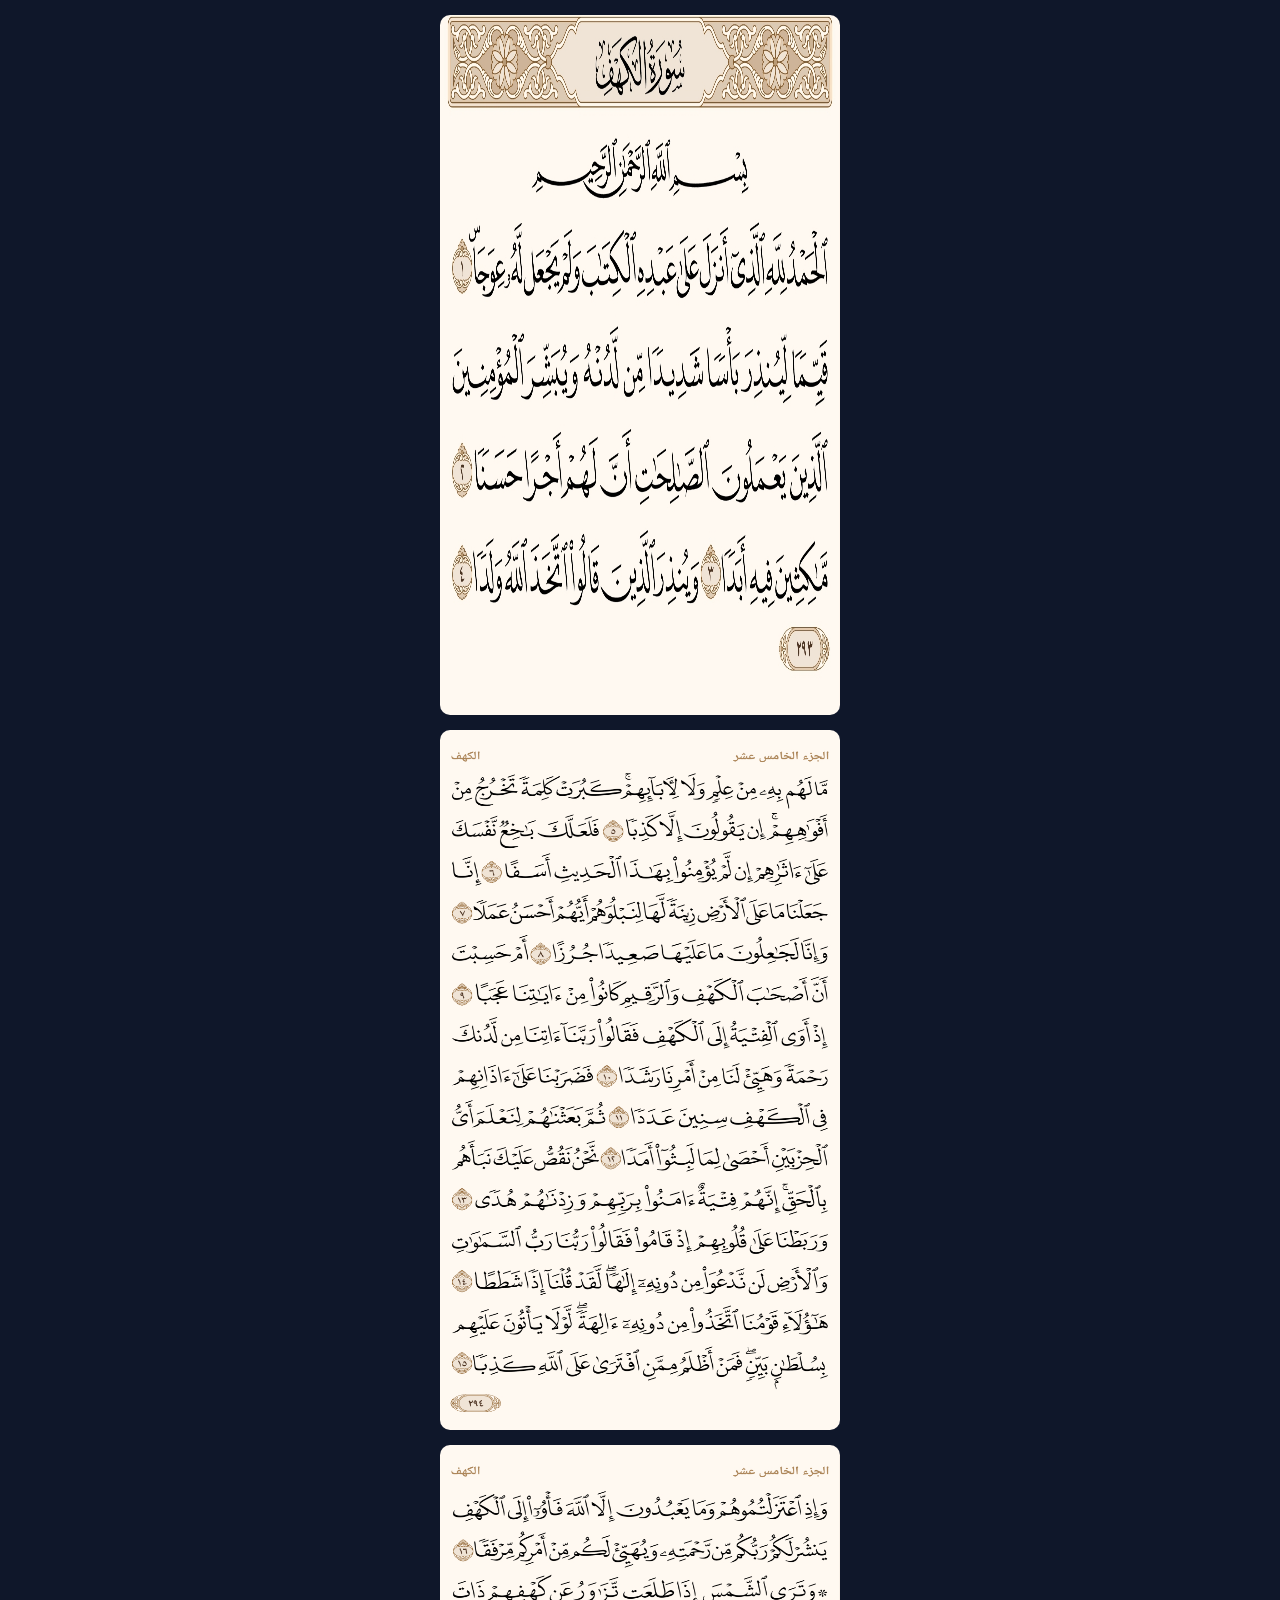
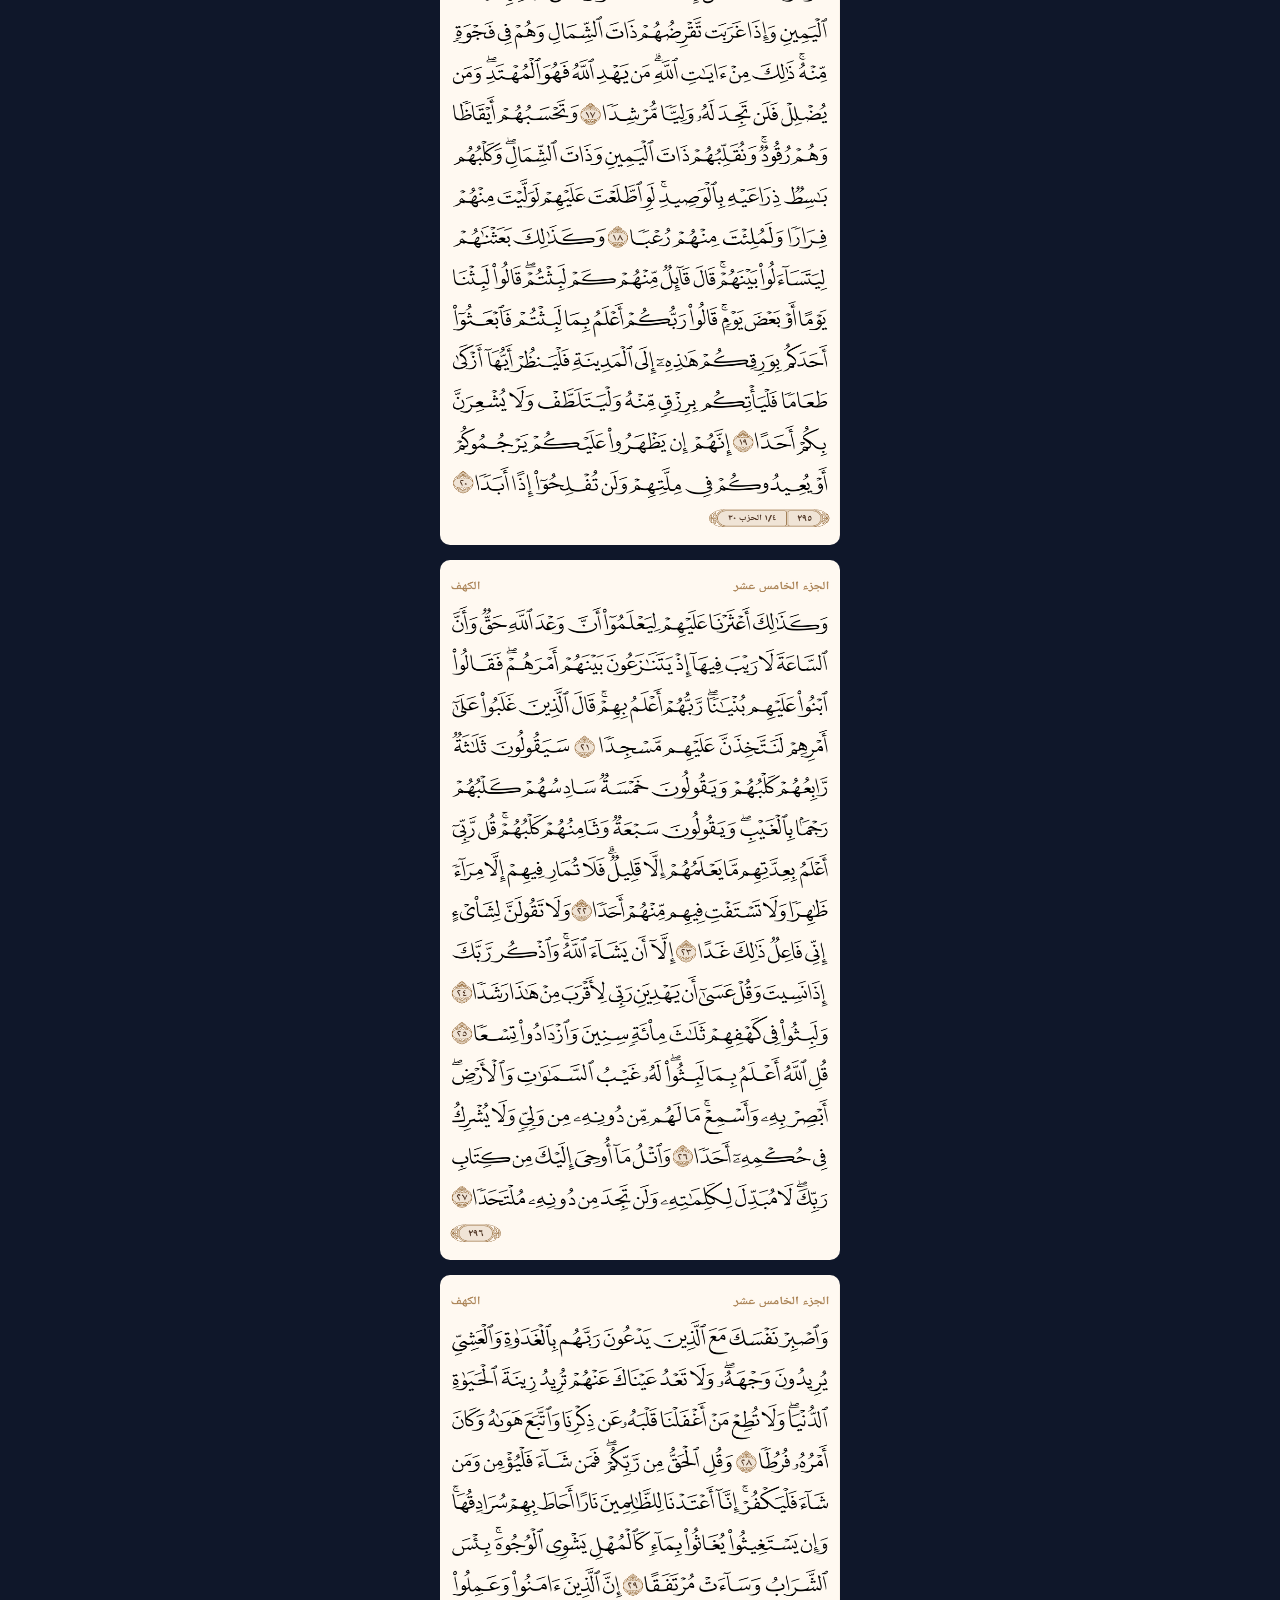
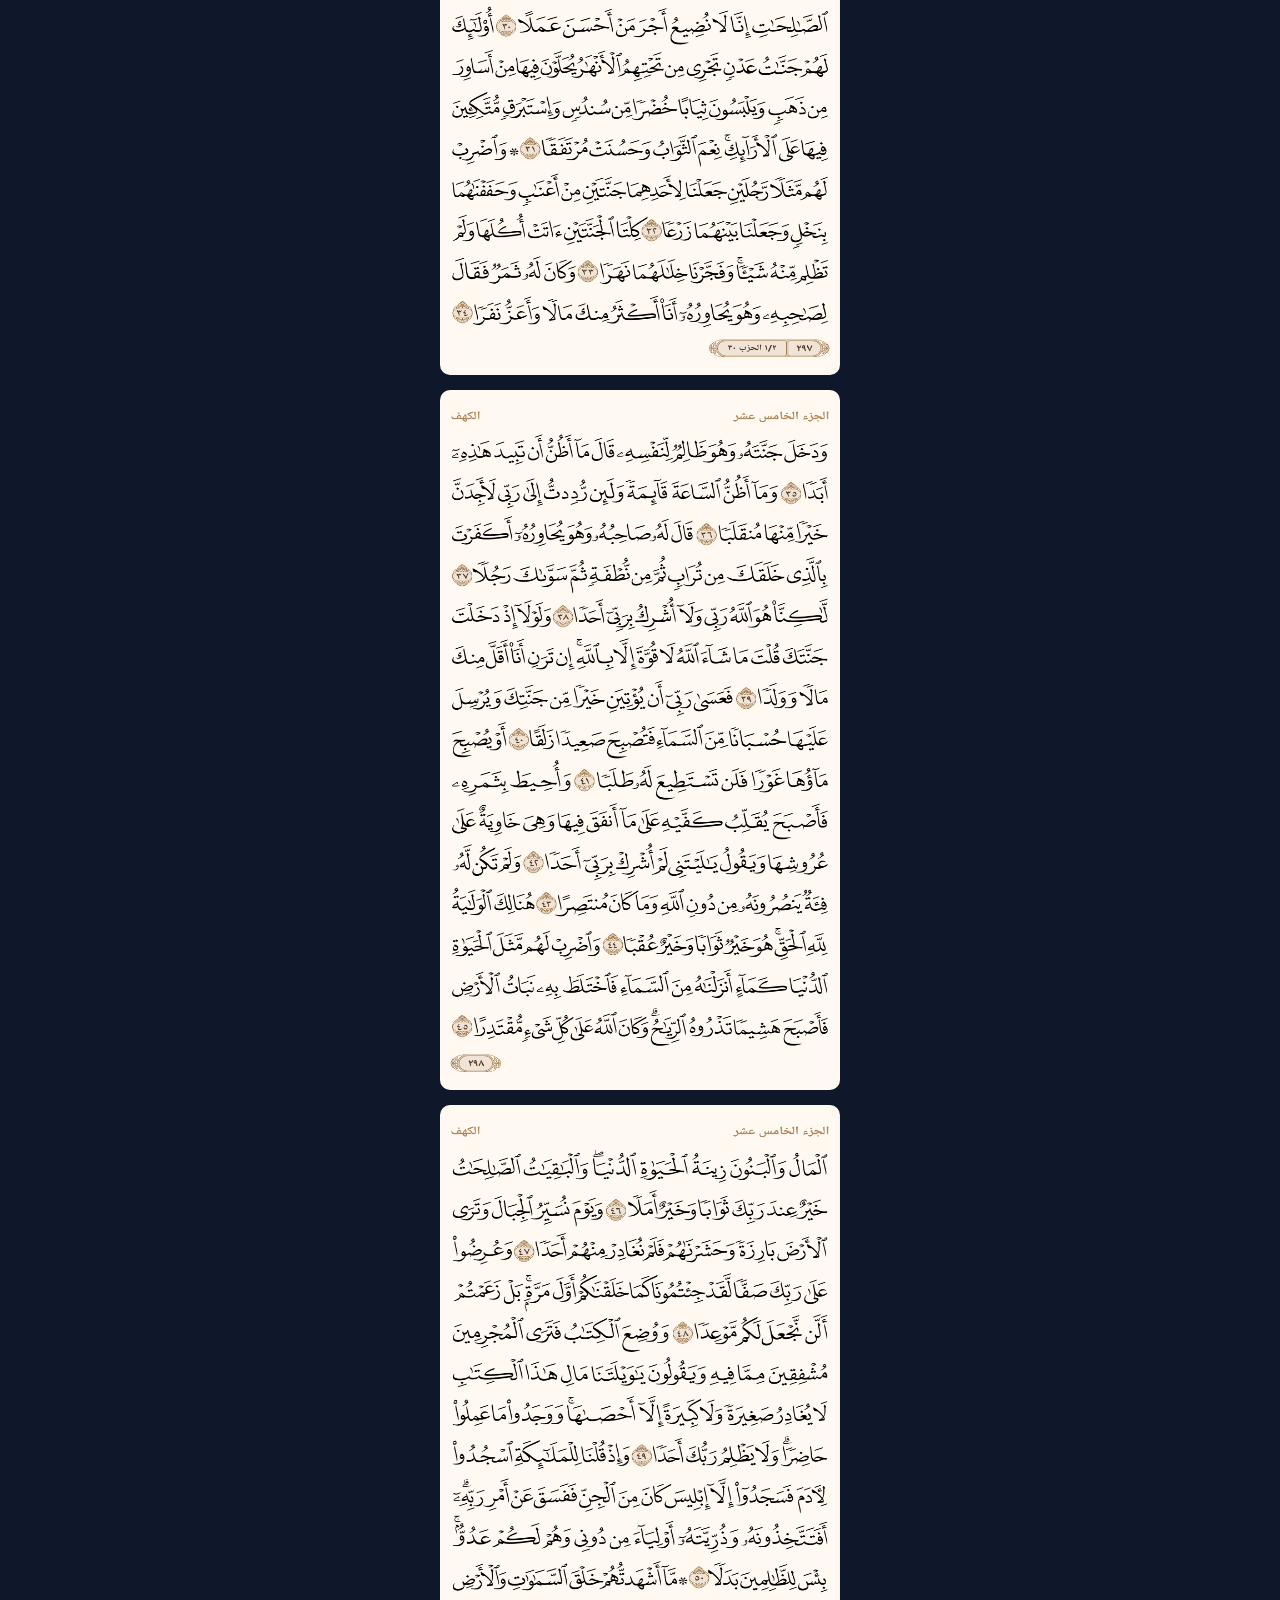
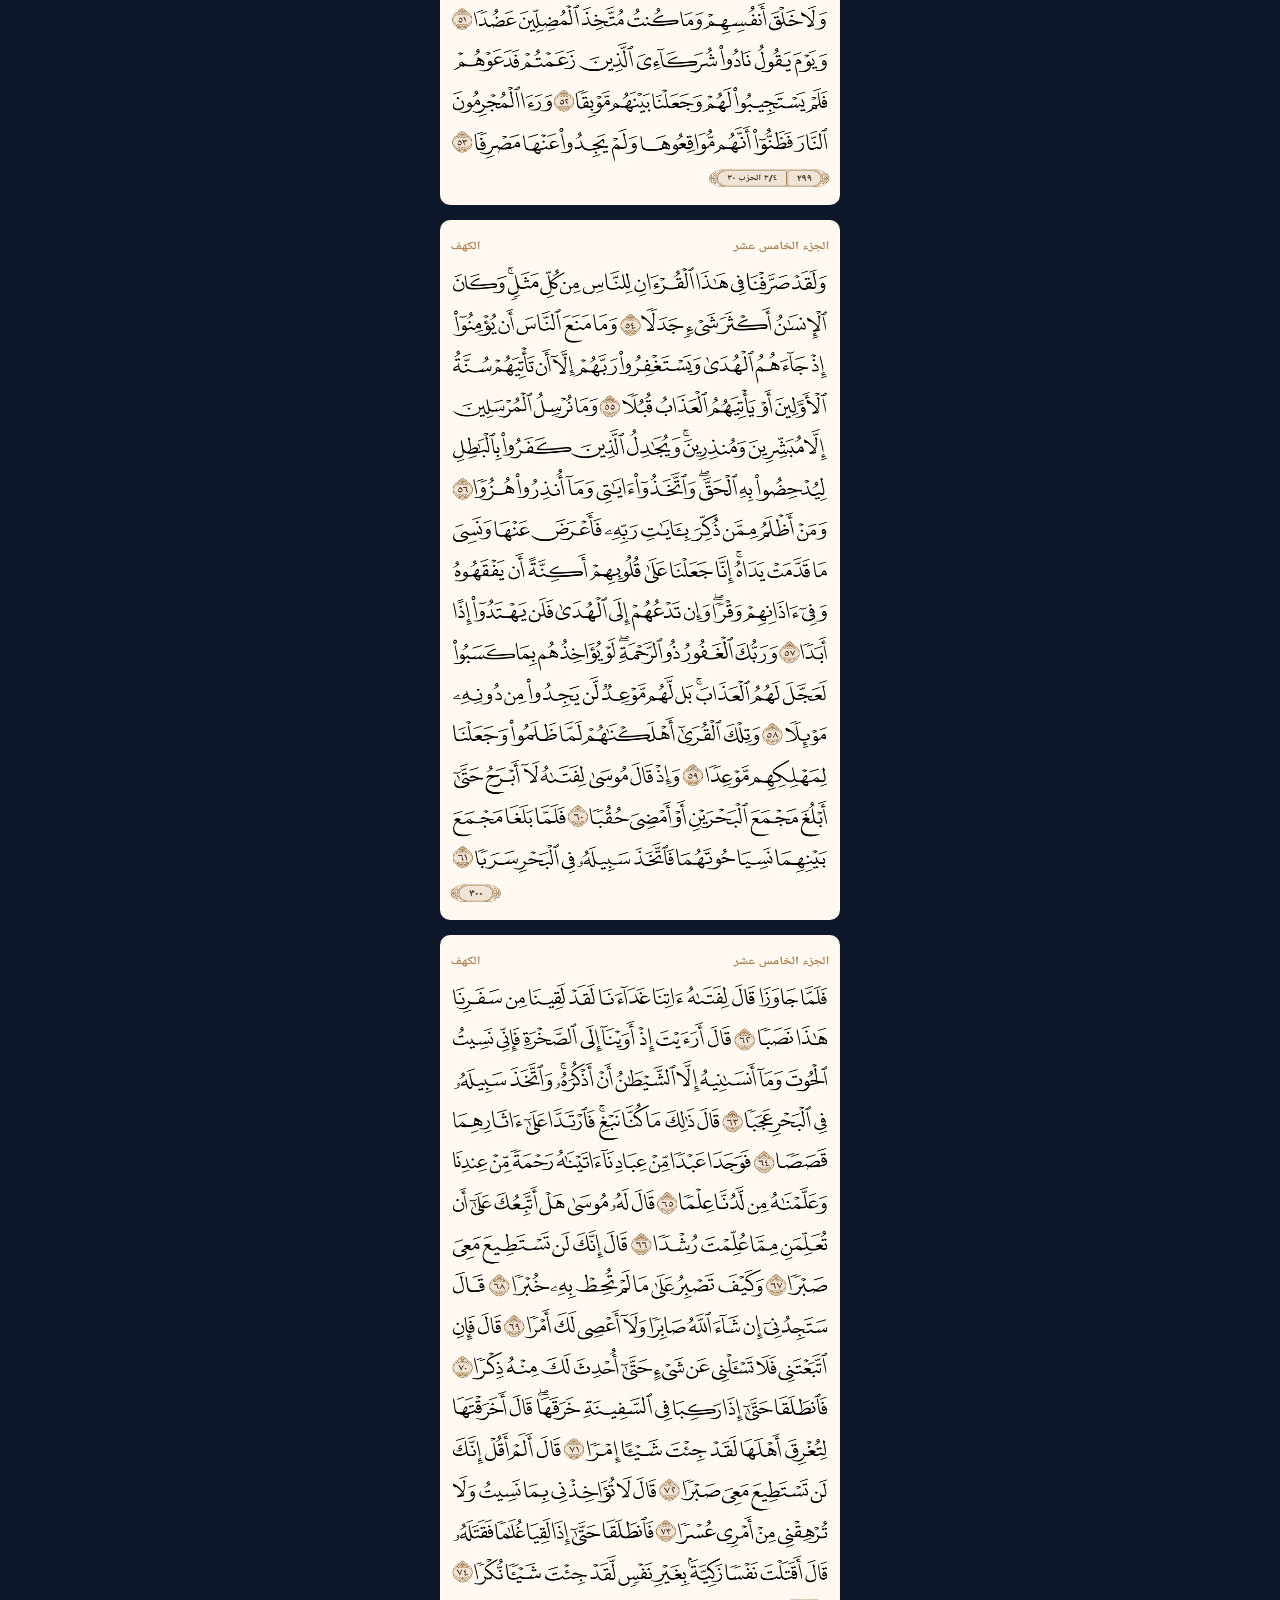
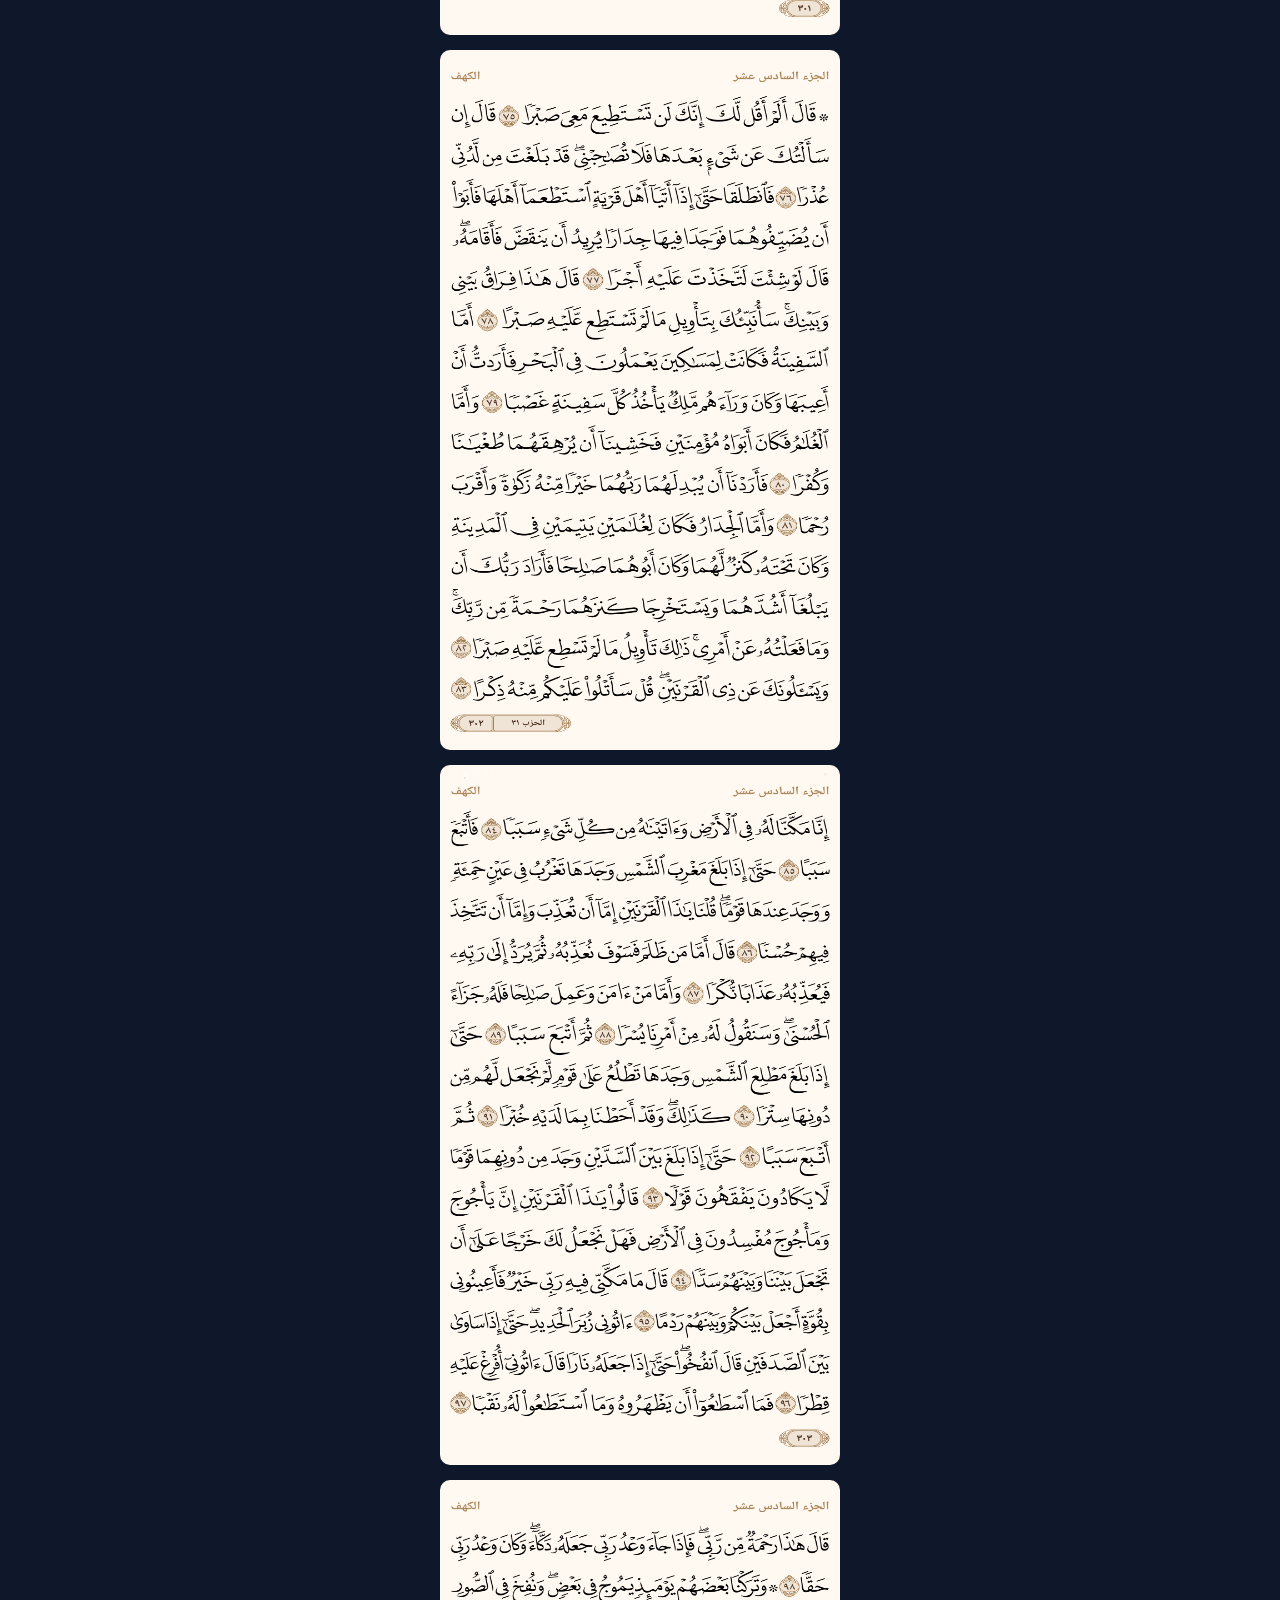
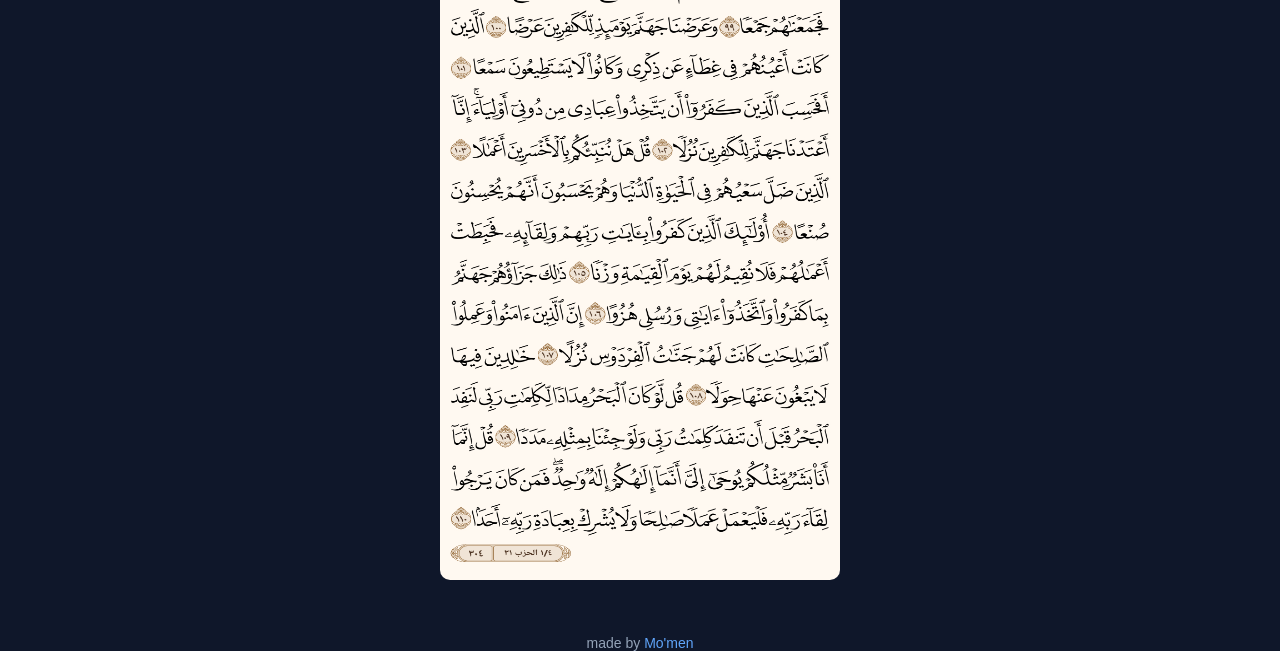
<file: jomoa.html>
<!DOCTYPE html>
<html lang="en">
<head>
    <meta charset="UTF-8">
    <link rel="stylesheet" href="css/style.css">
    <meta name="viewport" content="width=device-width, initial-scale=1.0">
      <link rel="icon" type="image/png" href="images/loogoo.jpg">

    <title>يورة الكهف</title>
    <style>
          img{
            height: 700px !important;
            width: 400px;

        }
    </style>
    
</head>
<body>
    <main>
    <img src="images/kahf/p1.jpg" class="w-100 ">
    <img src="images/kahf/p2.jpg" class="w-100 ">
    <img src="images/kahf/p3.jpg" class="w-100 ">
    <img src="images/kahf/p4.jpg" class="w-100 ">
    <img src="images/kahf/p5.jpg" class="w-100 ">
    <img src="images/kahf/p6.jpg" class="w-100 ">
    <img src="images/kahf/p7.jpg" class="w-100 ">
    <img src="images/kahf/p8.jpg" class="w-100 ">
    <img src="images/kahf/p9.jpg" class="w-100 ">
    <img src="images/kahf/p10.jpg" class="w-100 ">
    <img src="images/kahf/p11.jpg" class="w-100 ">
    <img src="images/kahf/p12.jpg" class="w-100 ">
    </main>


    <footer>
        made by <a href="">Mo'men</a>
    </footer>
</body>
</html>
</file>
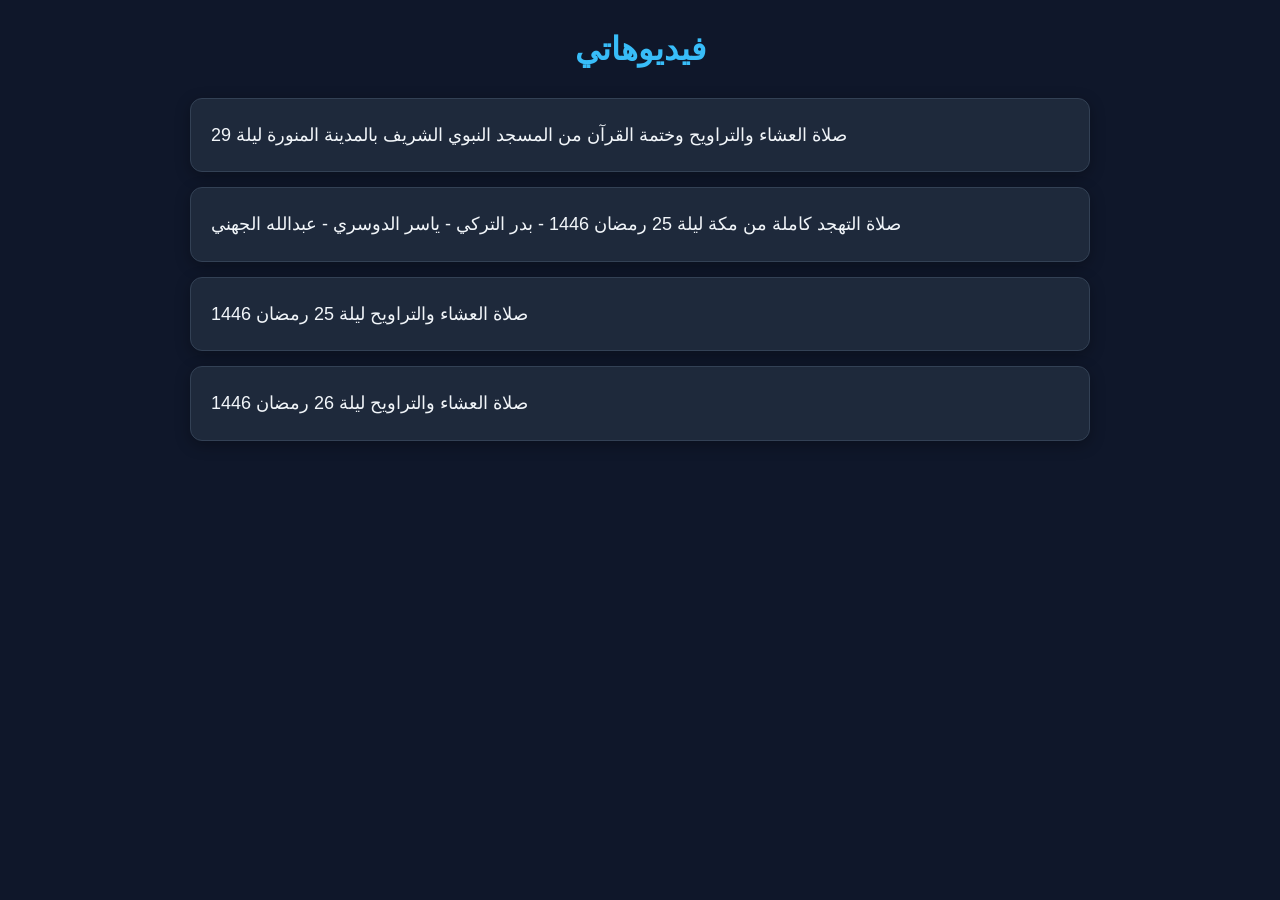
<file: videos.html>
<!DOCTYPE html>
<html lang="ar">
<head>
    <meta charset="UTF-8">
    <meta name="viewport" content="width=device-width, initial-scale=1.0">
    <!-- <link rel="stylesheet" href="css/style.css"> -->
    <link rel="icon" type="image/png" href="images/loogoo.jpg">
    <title>فيديوهاتي</title>
    <style>
        *{
    margin: 0;
    padding: 0;
    box-sizing: border-box;
}

body{
    font-family: Arial, sans-serif;
    background: #0f172a;
    color: #f1f5f9;
    padding: 30px;
}

h1{
    text-align: center;
    margin-bottom: 30px;
    color: #38bdf8
}

main{
    max-width: 900px;
    margin: auto;
}

.v-name{
    background: #1e293b;
    margin-bottom: 15px;
    border-radius: 12px;
    overflow: hidden;
    border: 1px solid #334155;
    box-shadow: 0 4px 15px rgba(0,0,0,0.3);
    transition: 0.3s;
}

.v-name:hover{
    transform: translateY(-3px);
    border-color: #38bdf8;
}

.v-name a{
    text-decoration: none;
    color: #f1f5f9;
    display: block;
    padding: 20px;
}

.v-name p{
    font-size: 18px;
    line-height: 1.8;
}
    </style>
</head>
<body>

    <h1>فيديوهاتي</h1>

    <main>

        <div class="v-name">
            <a href="https://www.youtube.com/watch?v=mloq8CVHx8Y" target="_blank">
                <p>صلاة العشاء والتراويح وختمة القرآن من المسجد النبوي الشريف بالمدينة المنورة ليلة 29</p>
            </a>
        </div>

        <div class="v-name">
            <a href="https://www.youtube.com/watch?v=HcDIoK9HlJU" target="_blank">
                <p>صلاة التهجد كاملة من مكة ليلة 25 رمضان 1446 - بدر التركي - ياسر الدوسري - عبدالله الجهني</p>
            </a>
        </div>

        <div class="v-name">
            <a href="https://www.youtube.com/watch?v=lh1V0Pjocsk" target="_blank">
                <p>صلاة العشاء والتراويح ليلة 25 رمضان 1446</p>
            </a>
        </div>

        <div class="v-name">
            <a href="https://www.youtube.com/watch?v=uplN_Nv99CU" target="_blank">
                <p>صلاة العشاء والتراويح ليلة 26 رمضان 1446</p>
            </a>
        </div>

    </main>

</body>
</html>
</file>
<file: css/azkar.css>
/* ===== GENERAL ===== */
body {
  direction: rtl;
  font-family: "Cairo", sans-serif;
  background: #0f172a;
  color: #f1f5f9;
  margin: 0;
}

/* ===== HEADER ===== */
header {
  position: sticky;
  top: 0;
  z-index: 1000;
  background: #111827;
  padding: 10px 0;
}

nav ul {
  list-style: none;
  margin: 0;
  padding: 0;
  text-align: center;
}

nav ul li {
  margin: 5px 0;
}

nav ul li a {
  display: block;
  padding: 10px;
  color: #f1f5f9;
  text-decoration: none;
  background: #1f2937;
  border-radius: 8px;
  transition: 0.3s;
}

nav ul li a:hover {
  background: #38bdf8;
  color: #0f172a;
  transform: scale(1.05);
}

/* ===== SECTIONS ===== */
.azkar {
  padding: 20px;
  margin: 20px auto;
  border-radius: 12px;
  max-width: 800px;
  background: #0f172a;
}

.azkar h2 {
  text-align: center;
  margin-bottom: 20px;
  color: #38bdf8;
  font-size: 20px;
}

/* ===== ZEKR CARD ===== */
.zekr {
  background: #1e293b;
  padding: 15px;
  margin-bottom: 20px;
  border-radius: 12px;
  box-shadow: 0 4px 10px rgba(0,0,0,0.25);
  transition: 0.3s;
}

.zekr:hover {
  transform: translateY(-3px);
  box-shadow: 0 6px 14px rgba(0,0,0,0.35);
}

.btns {
  text-align: right;
}

.btn {
  background: #38bdf8;
  border: none !important;
  padding: 6px 14px;
  border-radius: 8px;
  cursor: pointer;
  font-weight: bold;
  transition: 0.3s;
  color: #0f172a;
}




.txt {
  margin-top: 10px;
  line-height: 1.8;
  color: #f1f5f9;
}

.txt .zekr {
  font-size: 16px;
  margin-bottom: 10px;
}

.name {
  color: #38bdf8;
  font-size: 14px;
  margin-top: 5px;
}

.fadl {
  color: #94a3b8;
  font-size: 13px;
  margin-top: 5px;
  font-style: italic;
}

.zekr hr {
  border: none;
  border-top: 1px solid #334155;
  margin-top: 15px;
}

/* ===== ADD BUTTON ===== */
.add-zekr {
  position: fixed;
  bottom: 20px;
  left: 20px;
}

#addBtn {
  width: 55px;
  height: 55px;
  border-radius: 50%;
  border: none;
  background: #22c55e;
  color: white;
  font-size: 28px;
  cursor: pointer;
  box-shadow: 0 5px 12px rgba(0,0,0,0.4);
  transition: 0.3s;
}

#addBtn:hover {
  background: #16a34a;
  transform: scale(1.1);
}
html, body {
  height: 100%;
  background: #0f172a !important;
}
/* ===== ZEKR CARD ===== */
.zekr , section{
  background: #1e293b;        /* خلفية أغمق من الصفحة */
  padding: 15px;
  margin-bottom: 20px;
  border-radius: 12px;
  border: 1px solid #38bdf8;  /* إضافة border بلون أزرق فاتح */
  box-shadow: 0 4px 10px rgba(0,0,0,0.25);
  transition: 0.3s;
}

.zekr:hover {
  transform: translateY(-3px);
  box-shadow: 0 6px 14px rgba(0,0,0,0.35);
  border-color: #0ea5e9;       /* تغيير لون الـ border عند المرور */
}

/* النصوص داخل البطاقة */
.txt {
  margin-top: 10px;
  line-height: 1.8;
  color: #f1f5f9;
}

.txt .zekr {
  font-size: 16px;
  margin-bottom: 10px;
}

.name {
  color: #38bdf8;
  font-size: 14px;
  margin-top: 5px;
}

.fadl {
  color: #94a3b8;
  font-size: 13px;
  margin-top: 5px;
  font-style: italic;
}
.zekr{
    background: #0f172a;
    padding: 22px;
    border-radius: 18px;
    margin-bottom: 25px;
    color: white;
    box-shadow: 0 5px 15px rgba(0,0,0,0.25);
}

.txt{
    margin-bottom: 20px;
}

.btns{
    width: 100%;
    margin-top: 20px;
    order: 2;
}

.btn {
    background: #2563eb !important; 
    color: #ffffff;

    border: 2px solid #ffffff;

    width: 100%;
    height: 45px;
    border-radius: 50%;

    display: flex;
    align-items: center;
    justify-content: center;

    font-size: 14px;
    font-weight: bold;

    cursor: pointer;

    box-shadow:
        0 0 0 3px rgba(37, 99, 235, 0.3),
        0 8px 20px rgba(0, 0, 0, 0.35);
}

.btn.done{
    background: #22c55e;
    color: white;
}

.zekr p{
    line-height: 2;
    font-size: 19px;
}

.fadl{
    color: #cbd5e1;
    margin-top: 12px;
}

.name{
    color: #facc15;
    margin: 10px 0;
    font-weight: bold;
}

.besm{
    text-align: center;
    margin-bottom: 15px;
    color: #facc15;
    font-size: 20px;
    font-weight: bold;
}

hr{
    border: none;
    height: 1px;
    background: #334155;
    margin-top: 20px;
}
</file>
<file: css/style.css>
body{ 
    direction: rtl;
    font-family: "Cairo", sans-serif;
    background: #0f172a;
    color: #f1f5f9;
    margin: 0;

    display: flex;
    justify-content: center;
    align-items: center;
    min-height: 100vh;
    flex-direction: column;
}


img{
    width: 50%; 
    display: block;
    margin: 0 auto;
}
        footer{
            text-align: center;
            margin-top: 40px;
            font-size: 14px;
            color: #94a3b8;
        }

        footer a{
            color: #60a5fa;
            text-decoration: none;
        }

        footer a:hover{
            text-decoration: underline;
        }
@media (max-width: 600px){
    img{
        max-width: 100%;
    }
}body{
    margin: 0;
    font-family: "Cairo", sans-serif;
    background: #0f172a;
    color: white;
}

main{
    display: flex;
    flex-direction: column;
    align-items: center;
    gap: 15px;
    padding: 15px;
}

img{
    width: 100%;
    max-width: 500px;
    height: auto;
    display: block;
    border-radius: 10px;
}
</file>
